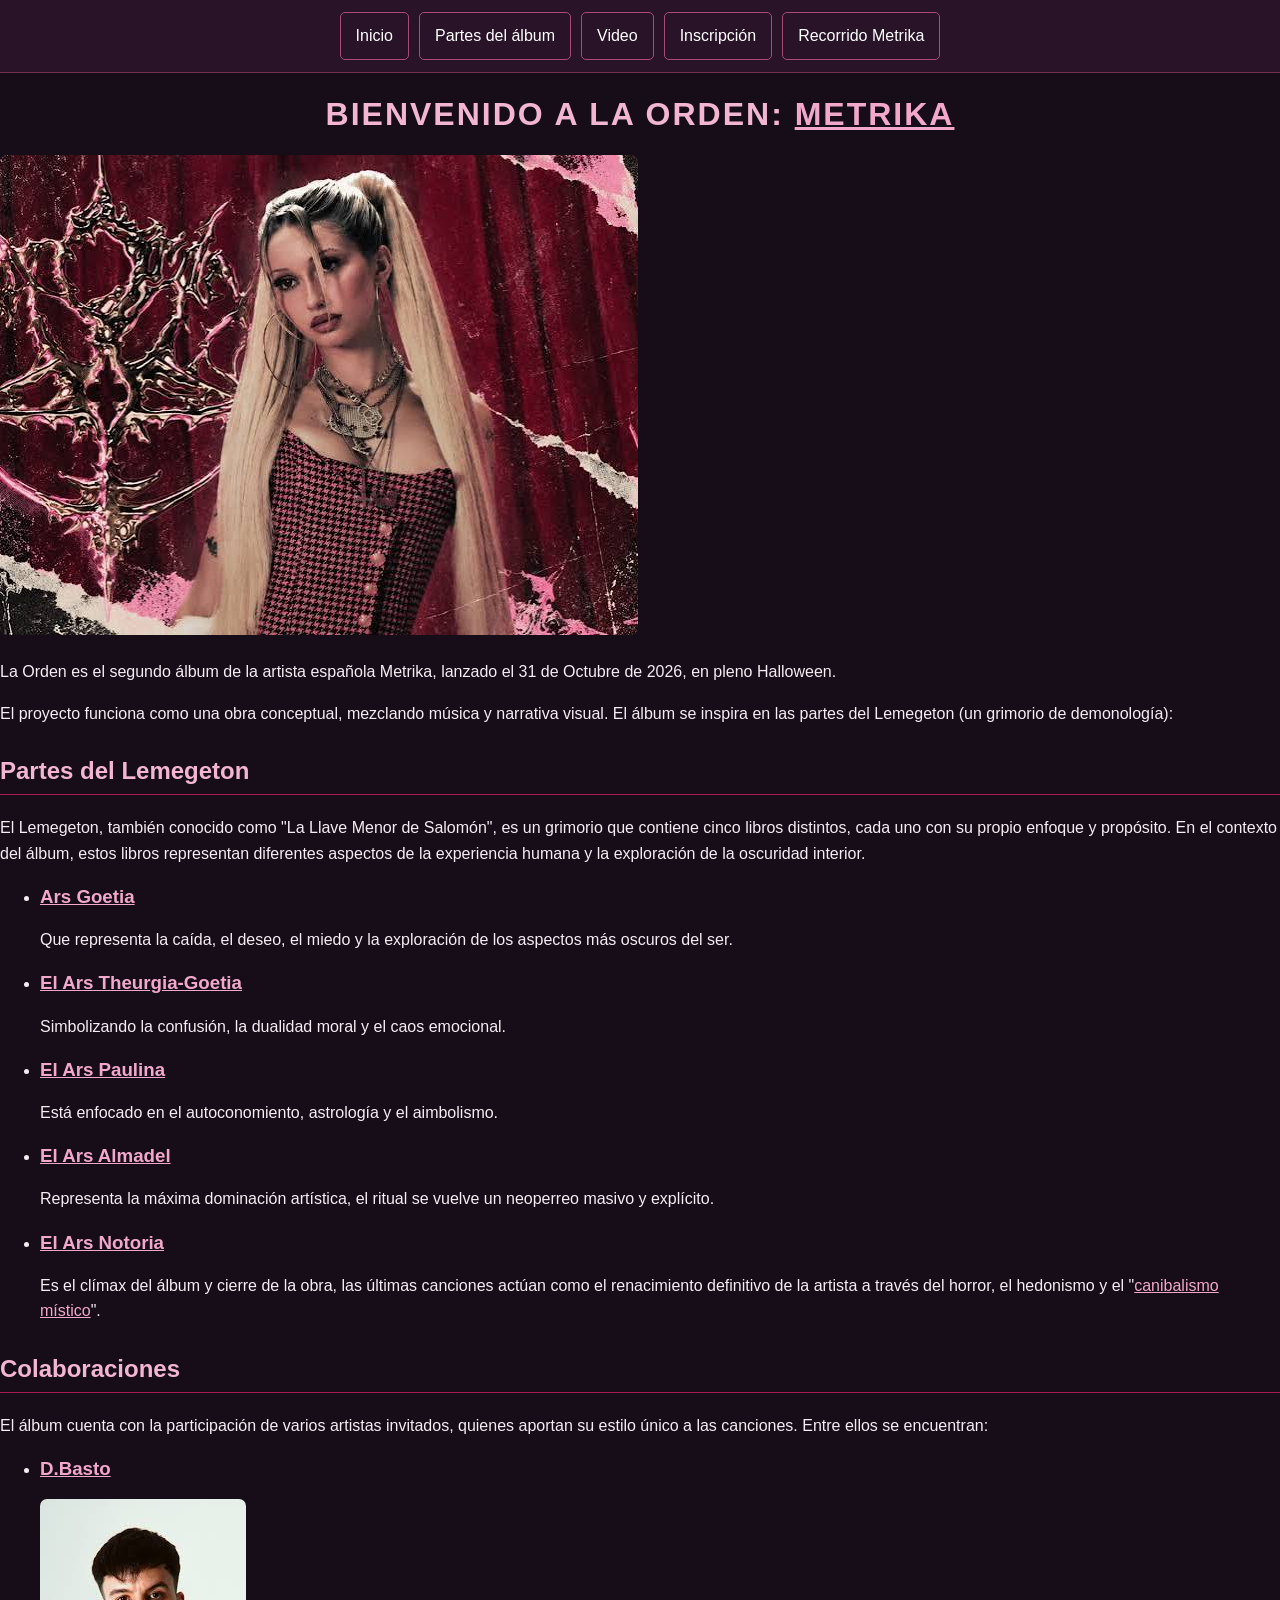
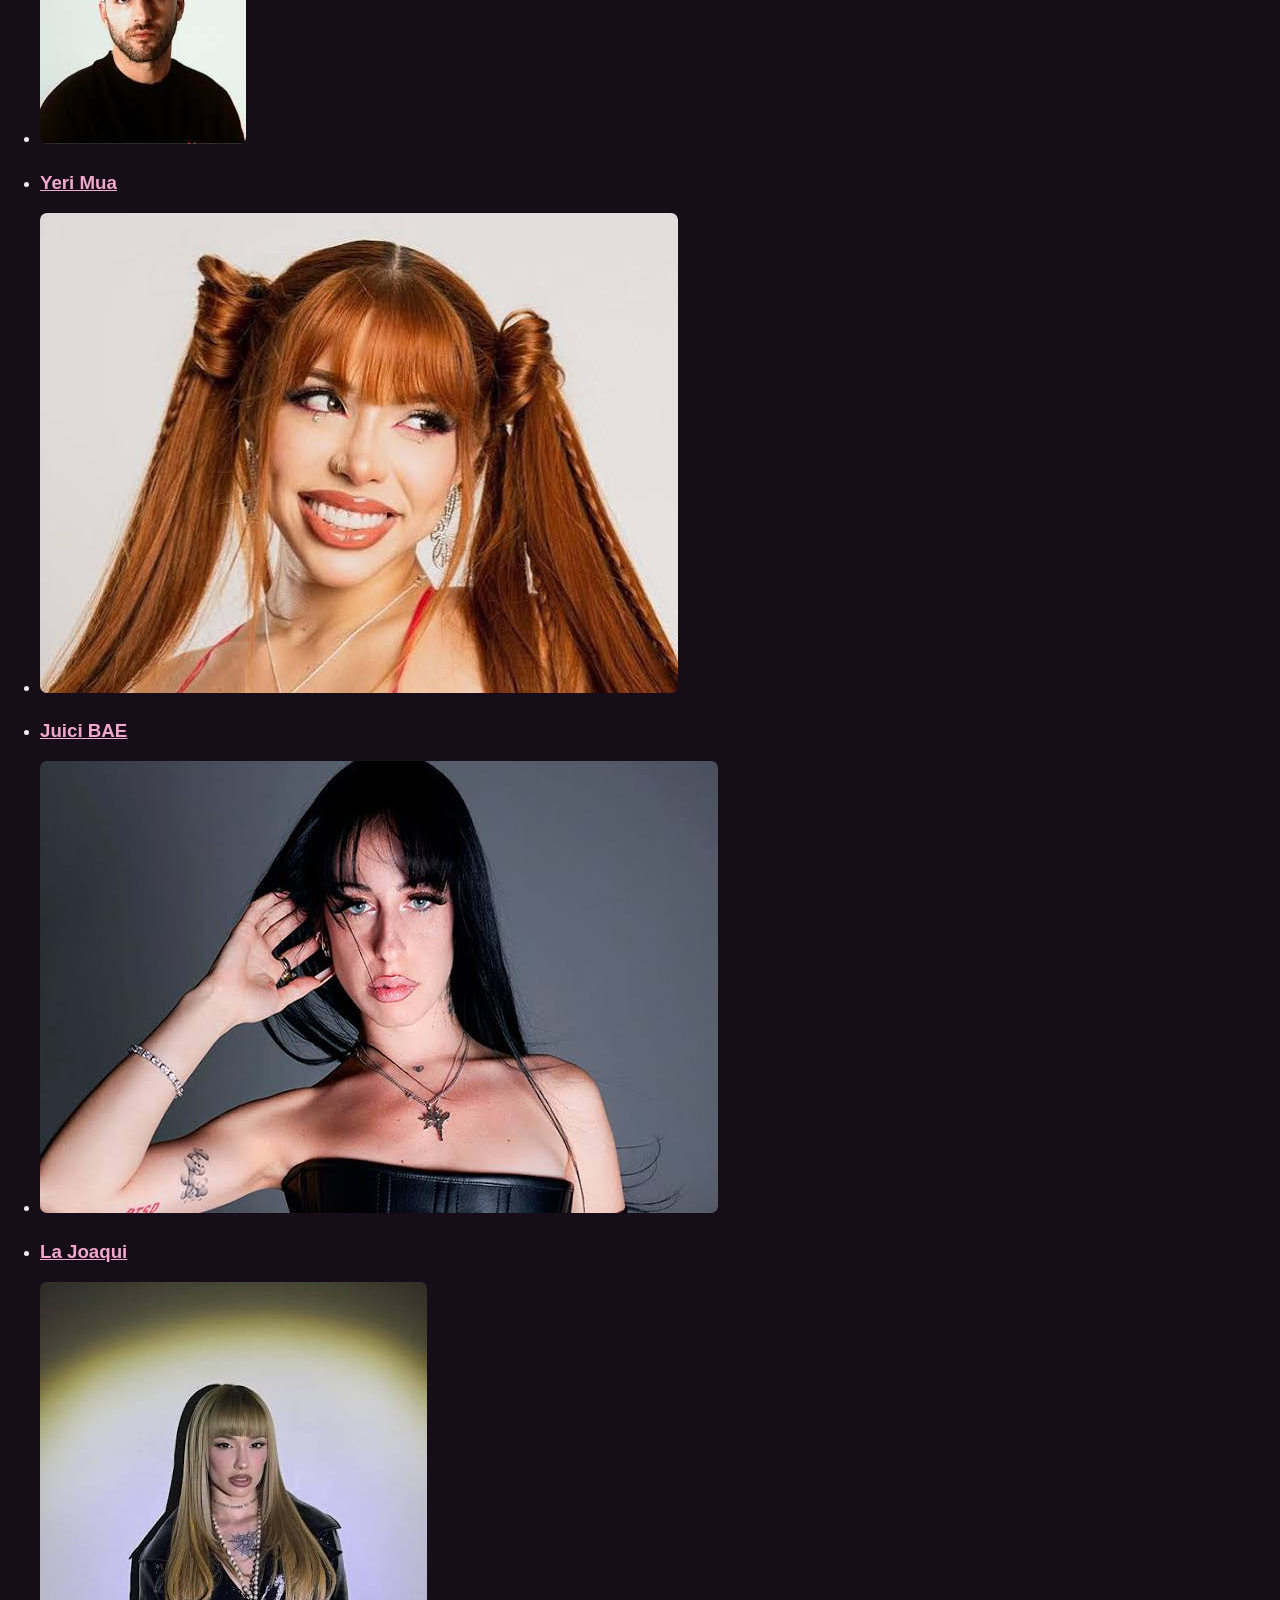
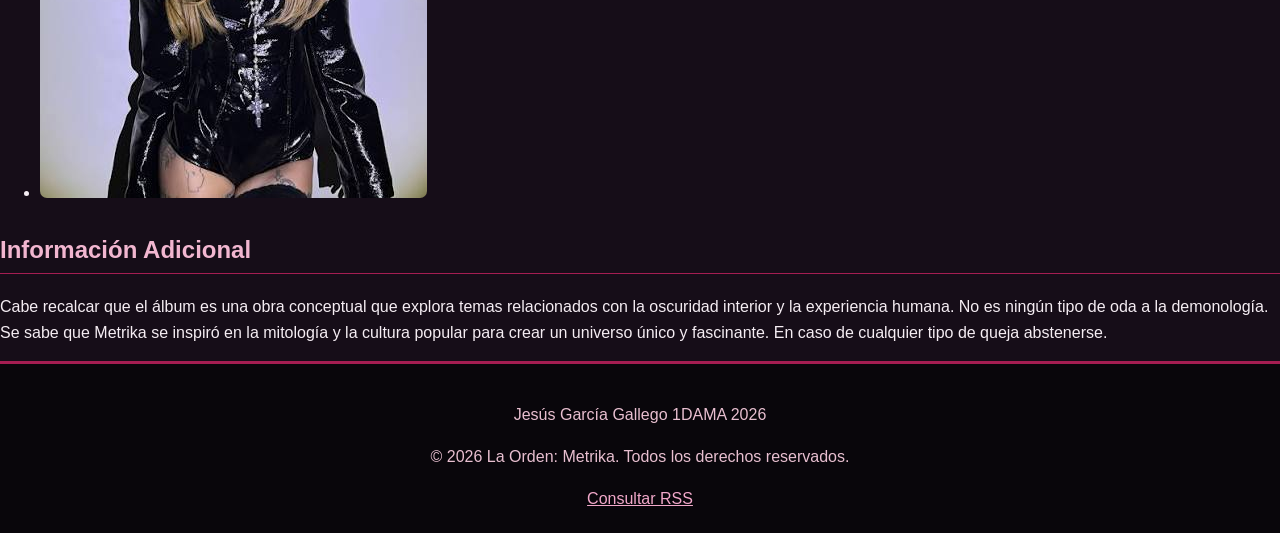
<file: index.html>
<!DOCTYPE html>
<html lang="es">
<head>
    <link rel="stylesheet" href="css/estilos.css">
    <meta charset="UTF-8">
    <meta name="viewport" content="width=device-width, initial-scale=1.0">
    <title>La Orden: Metrika</title>
    <link rel="icon" href="images/images.svg" type="image/png">
</head>

<body>
    <nav>
    <ul>
        <li><a href="index.html">Inicio</a></li>
        <li><a href="partesalbum.html">Partes del álbum</a></li>
        <li><a href="video.html">Video</a></li>
        <li><a href="inscripcion.html">Inscripción</a></li>
        <li><a href="recorrido.html">Recorrido Metrika</a></li>
    </ul>
</nav>
    <h1>Bienvenido a La Orden: <a href="https://open.spotify.com/artist/51WwqSqhXeyz3q9Q105Kjy">Metrika</a></h1>
    <img src="images/metrika.jpeg" alt="Imagen de La Orden: Metrika">
    <p>La Orden es el segundo álbum de la artista española Metrika, lanzado el <time datetime="2026-10-31">31 de Octubre de 2026</time>, en pleno Halloween.</p>
    <p>El proyecto funciona como una obra conceptual, mezclando música y narrativa visual.  El álbum se inspira en las partes del Lemegeton (un grimorio de demonología):</p>
    <section>
        <h2>Partes del Lemegeton</h2>
        <p>El Lemegeton, también conocido como "La Llave Menor de Salomón", es un grimorio que contiene cinco libros distintos, cada uno con su propio enfoque y propósito. En el contexto del álbum, estos libros representan diferentes aspectos de la experiencia humana y la exploración de la oscuridad interior.</p>
    <ul>
        <li><h3><a href="partesalbum.html#ars_goetia">Ars Goetia</a></h3>Que representa la caída, el deseo, el miedo y la exploración de los aspectos más oscuros del ser.</li>
        <li><h3><a href="partesalbum.html#ars_theurgia_goetia">El Ars Theurgia-Goetia</a></h3>Simbolizando la confusión, la dualidad moral y el caos emocional.</li>
        <li><h3><a href="partesalbum.html#ars_paulina">El Ars Paulina</a></h3>Está enfocado en el autoconomiento, astrología y el aimbolismo.</li>
        <li><h3><a href="partesalbum.html#ars_almadel">El Ars Almadel</a></h3>Representa la máxima dominación artística, el ritual se vuelve un neoperreo masivo y explícito.</li>
        <li><h3><a href="partesalbum.html#ars_notoria">El Ars Notoria</a></h3>Es el clímax del álbum y cierre de la obra, las últimas canciones actúan como el renacimiento definitivo de la artista a través del horror, el hedonismo y el "<a href="video.html">canibalismo místico</a>".</li>
    </ul>


    </section>
    <section>
        <h2>Colaboraciones</h2>
        <p>El álbum cuenta con la participación de varios artistas invitados, quienes aportan su estilo único a las canciones. Entre ellos se encuentran:</p>
        <ul>
            <li><h3><a href="https://open.spotify.com/intl-es/artist/3Nn5v8JJyCp7CnNMXVXHlF/discography/all?edv=1">D.Basto</a></h3></li>
            <li><img src="images/dbasto.jpeg" alt="Imagen de D.Basto"></li>
            <li><h3><a href="https://open.spotify.com/intl-es/artist/2Atk4SWx7daQtItQBa735M">Yeri Mua</a></h3></li>
            <li><img src="images/yerimua.jpeg" alt="Imagen de Yeri Mua"></li>
            <li><h3><a href="https://open.spotify.com/intl-es/artist/46K14JAfAHpxTSkb6KkFfN">Juici BAE</a></h3></li>
            <li><img src="images/juicibae.jpeg" alt="Imagen de Juici BAE"></li>
            <li><h3><a href="https://open.spotify.com/intl-es/artist/60XHOAhvEBiV6BGBOv8ClM">La Joaqui</a></h3></li>
            <li><img src="images/lajoaqui.jpeg" alt="Imagen de La Joaqui"></li>
        </ul>
    </section>
    <aside> 
    <h2> Información Adicional</h2>
    <p> Cabe recalcar que el álbum es una obra conceptual que explora temas relacionados con la oscuridad interior y la experiencia humana. No es ningún tipo de oda a la demonología. Se sabe que Metrika se inspiró en la mitología y la cultura popular para crear un universo único y fascinante. En caso de cualquier tipo de queja abstenerse.</p>
</aside>
<footer>
    <p>Jesús García Gallego 1DAMA 2026</p>
    <p>© 2026 La Orden: Metrika. Todos los derechos reservados.</p>
    <a href="rss.xml">Consultar RSS</a>
</footer>
</body>

</html>
</file>
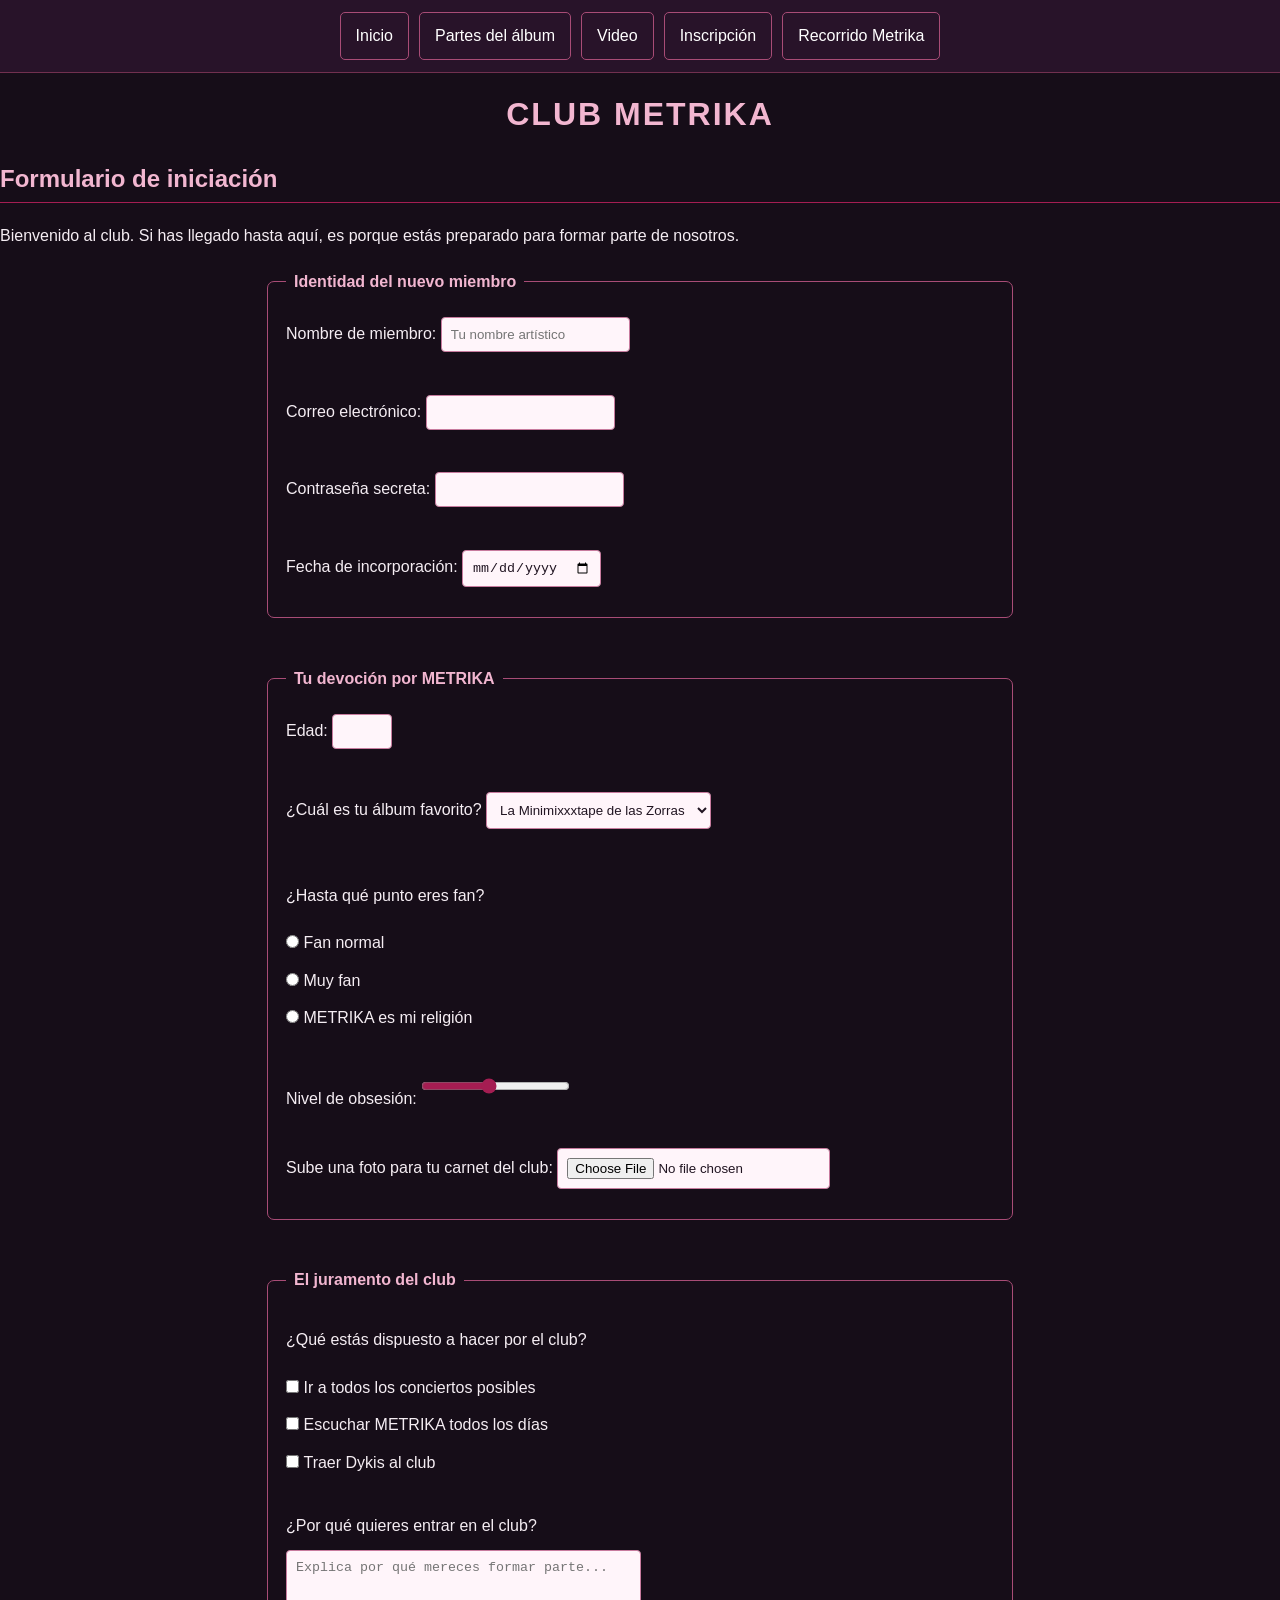
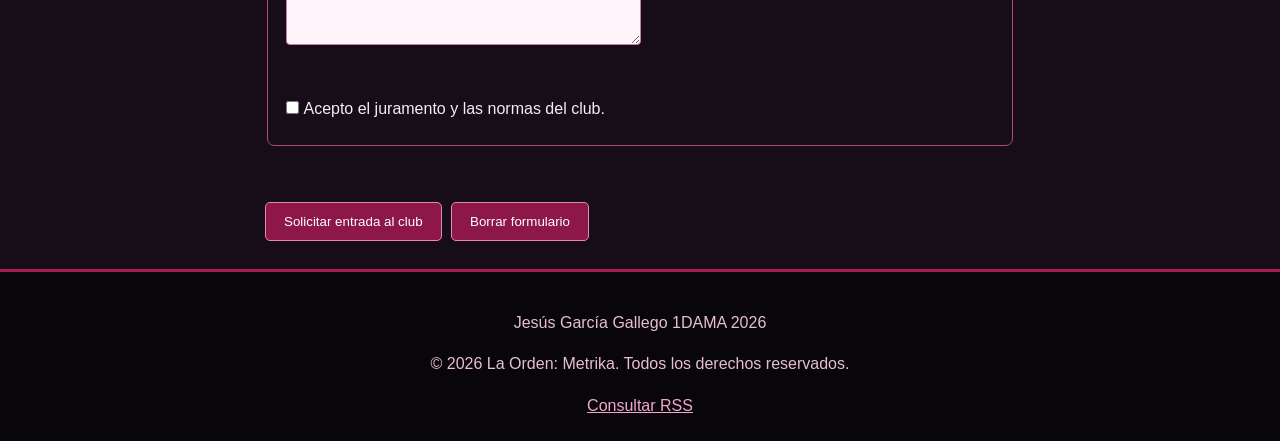
<file: inscripcion.html>
<!DOCTYPE html>
<html lang="es">

<head>
    <link rel="stylesheet" href="css/estilos.css">
    <meta charset="UTF-8">
    <title>La Orden: Inscripción</title>
    <link rel="icon" href="images/images.svg" type="image/svg+xml">
</head>

<body>
<nav>
    <ul>
        <li><a href="index.html">Inicio</a></li>
        <li><a href="partesalbum.html">Partes del álbum</a></li>
        <li><a href="video.html">Video</a></li>
        <li><a href="inscripcion.html">Inscripción</a></li>
        <li><a href="recorrido.html">Recorrido Metrika</a></li>
    </ul>
</nav>
    <h1>CLUB METRIKA</h1>

    <h2>Formulario de iniciación</h2>

    <p>
        Bienvenido al club. Si has llegado hasta aquí,
        es porque estás preparado para formar parte de nosotros.
    </p>

    <form name="inscripcion" action="#" method="post">

        <fieldset>
            <legend>Identidad del nuevo miembro</legend>

            <label for="nombre">Nombre de miembro:</label>
            <input type="text" id="nombre" name="nombre"
                   required minlength="3" maxlength="20"
                   placeholder="Tu nombre artístico">

            <br><br>

            <label for="email">Correo electrónico:</label>
            <input type="email" id="email" name="email" required>

            <br><br>

            <label for="password">Contraseña secreta:</label>
            <input type="password" id="password" name="password"
                   required minlength="6">

            <br><br>

            <label for="fecha">Fecha de incorporación:</label>
            <input type="date" id="fecha" name="fecha" required>

        </fieldset>

        <br>

        <fieldset>
            <legend>Tu devoción por METRIKA</legend>

            <label for="edad">Edad:</label>
            <input type="number" id="edad" name="edad"
                   min="12" max="99" required>

            <br><br>

            <label for="álbum">¿Cuál es tu álbum favorito?</label>

            <select id="álbum" name="álbum">
                <option value="álbum1" selected>Fiat Voluntas Tua</option>
                <option value="álbum2" selected>La Minimixxxtape de las Zorras</option>
                <option value="álbum3">Ceremonia</option>
                <option value="álbum4">Madre Fundadora</option>
                <option value="álbum5">Neófita</option>
                <option value="álbum6">LA ORDEN</option>
                <option value="álbum7">Metrika old school</option>
                <option value="todas">Todos, no puedo elegir</option>
            </select>

            <br><br>

            <p>¿Hasta qué punto eres fan?</p>

            <input type="radio" id="normal" name="devocion"
                   value="normal" required>
            <label for="normal">Fan normal</label>

            <br>

            <input type="radio" id="grande" name="devocion"
                   value="grande">
            <label for="grande">Muy fan</label>

            <br>

            <input type="radio" id="maxima" name="devocion"
                   value="maxima">
            <label for="maxima">METRIKA es mi religión</label>

            <br><br>

            <label for="nivel">Nivel de obsesión:</label>
            <input type="range" id="nivel" name="nivel"
                   min="1" max="10" value="5">

            <br><br>

            <label for="foto">Sube una foto para tu carnet del club:</label>
            <input type="file" id="foto" name="foto"
                   accept="image/*">

        </fieldset>

        <br>

        <fieldset>
            <legend>El juramento del club</legend>

            <p>¿Qué estás dispuesto a hacer por el club?</p>

            <input type="checkbox" id="conciertos"
                   name="actividades" value="conciertos">
            <label for="conciertos">Ir a todos los conciertos posibles</label>

            <br>

            <input type="checkbox" id="musica"
                   name="actividades" value="musica">
            <label for="musica">Escuchar METRIKA todos los días</label>

            <br>

            <input type="checkbox" id="fans"
                   name="actividades" value="fans">
            <label for="fans">Traer Dykis al club</label>

            <br><br>

            <label for="motivo">¿Por qué quieres entrar en el club?</label>
            <br>

            <textarea id="motivo" name="motivo"
                      rows="5" cols="40"
                      maxlength="300"
                      placeholder="Explica por qué mereces formar parte..."></textarea>

            <br><br>

            <input type="checkbox" id="juramento"
                   name="juramento" value="aceptado" required>
            <label for="juramento">
                Acepto el juramento y las normas del club.
            </label>

        </fieldset>

        <br>

        <button type="submit" name="enviar">
            Solicitar entrada al club
        </button>

        <button type="reset" name="borrar">
            Borrar formulario
        </button>

    </form>

    <footer>
        <p>Jesús García Gallego 1DAMA 2026 </p>
        <p>© 2026 La Orden: Metrika. Todos los derechos reservados.</p>
        <a href="rss.xml">Consultar RSS</a>
    </footer>

</body>

</html>
</file>
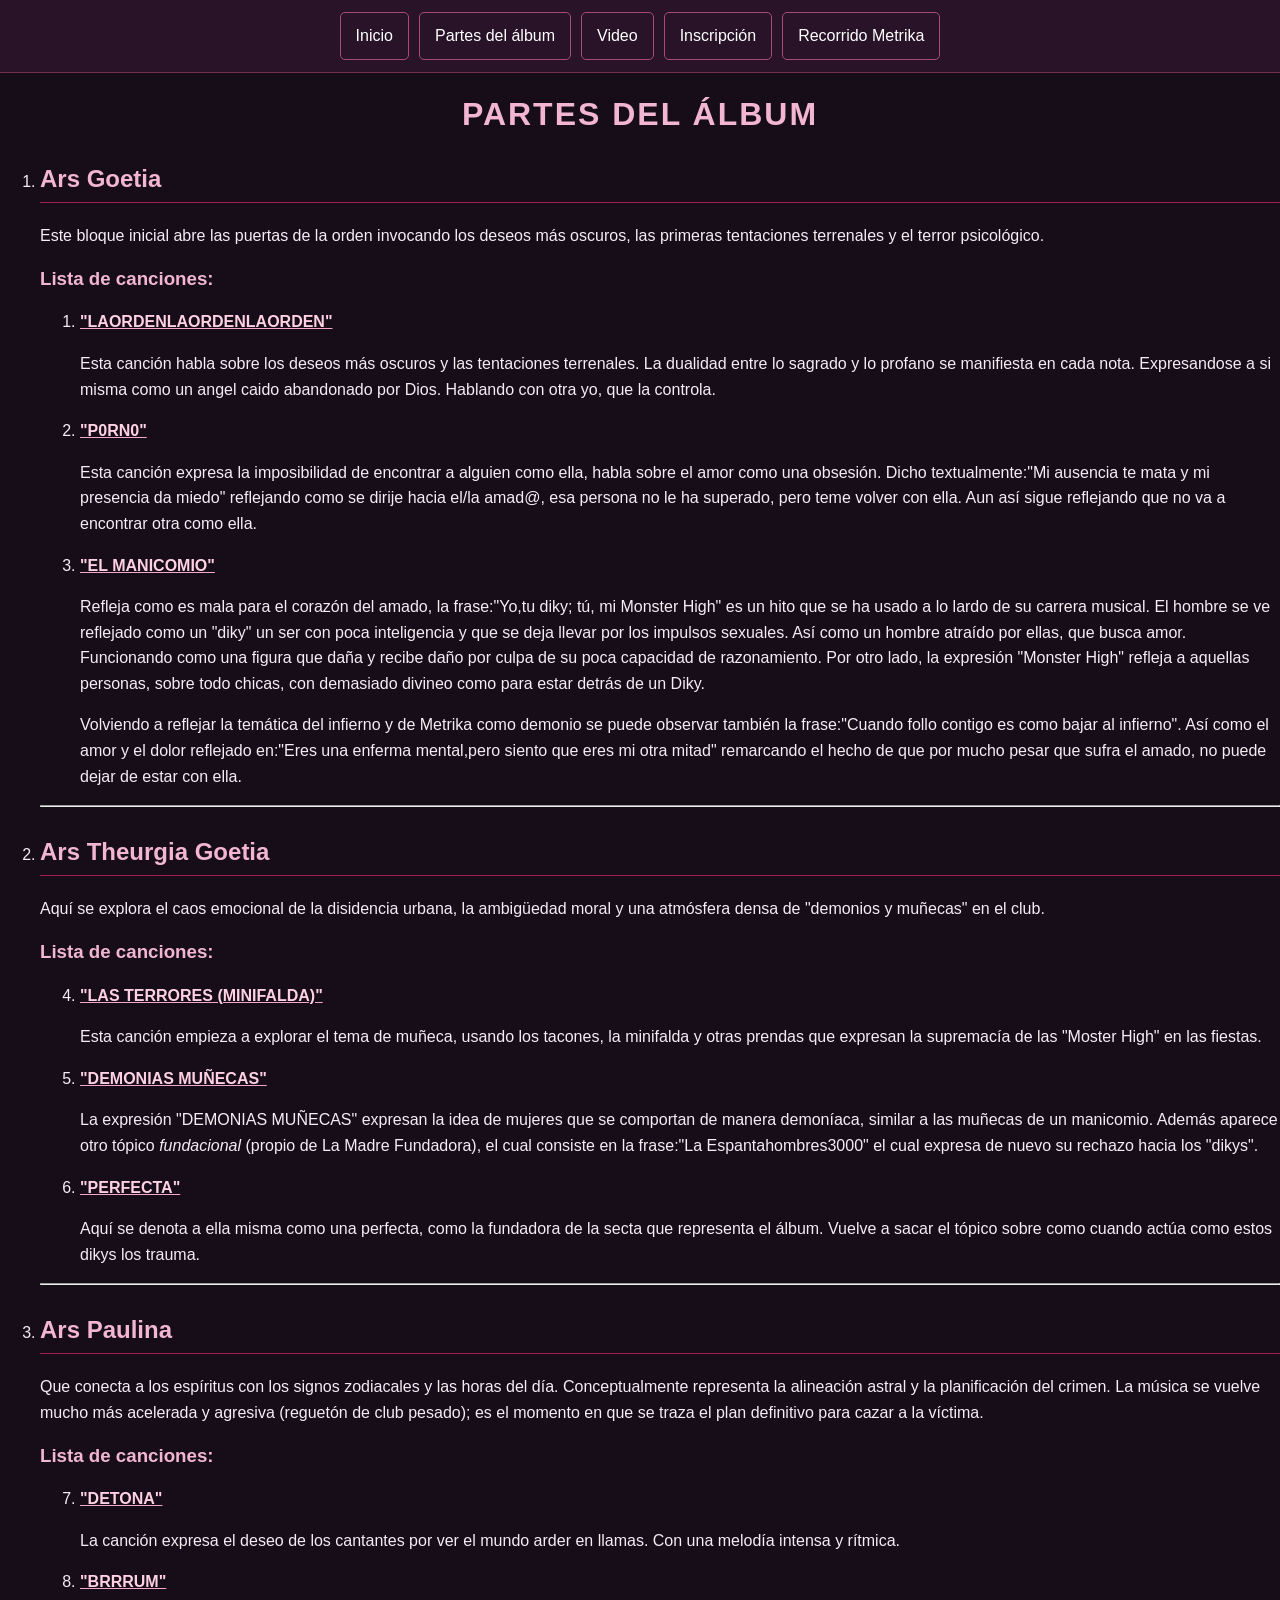
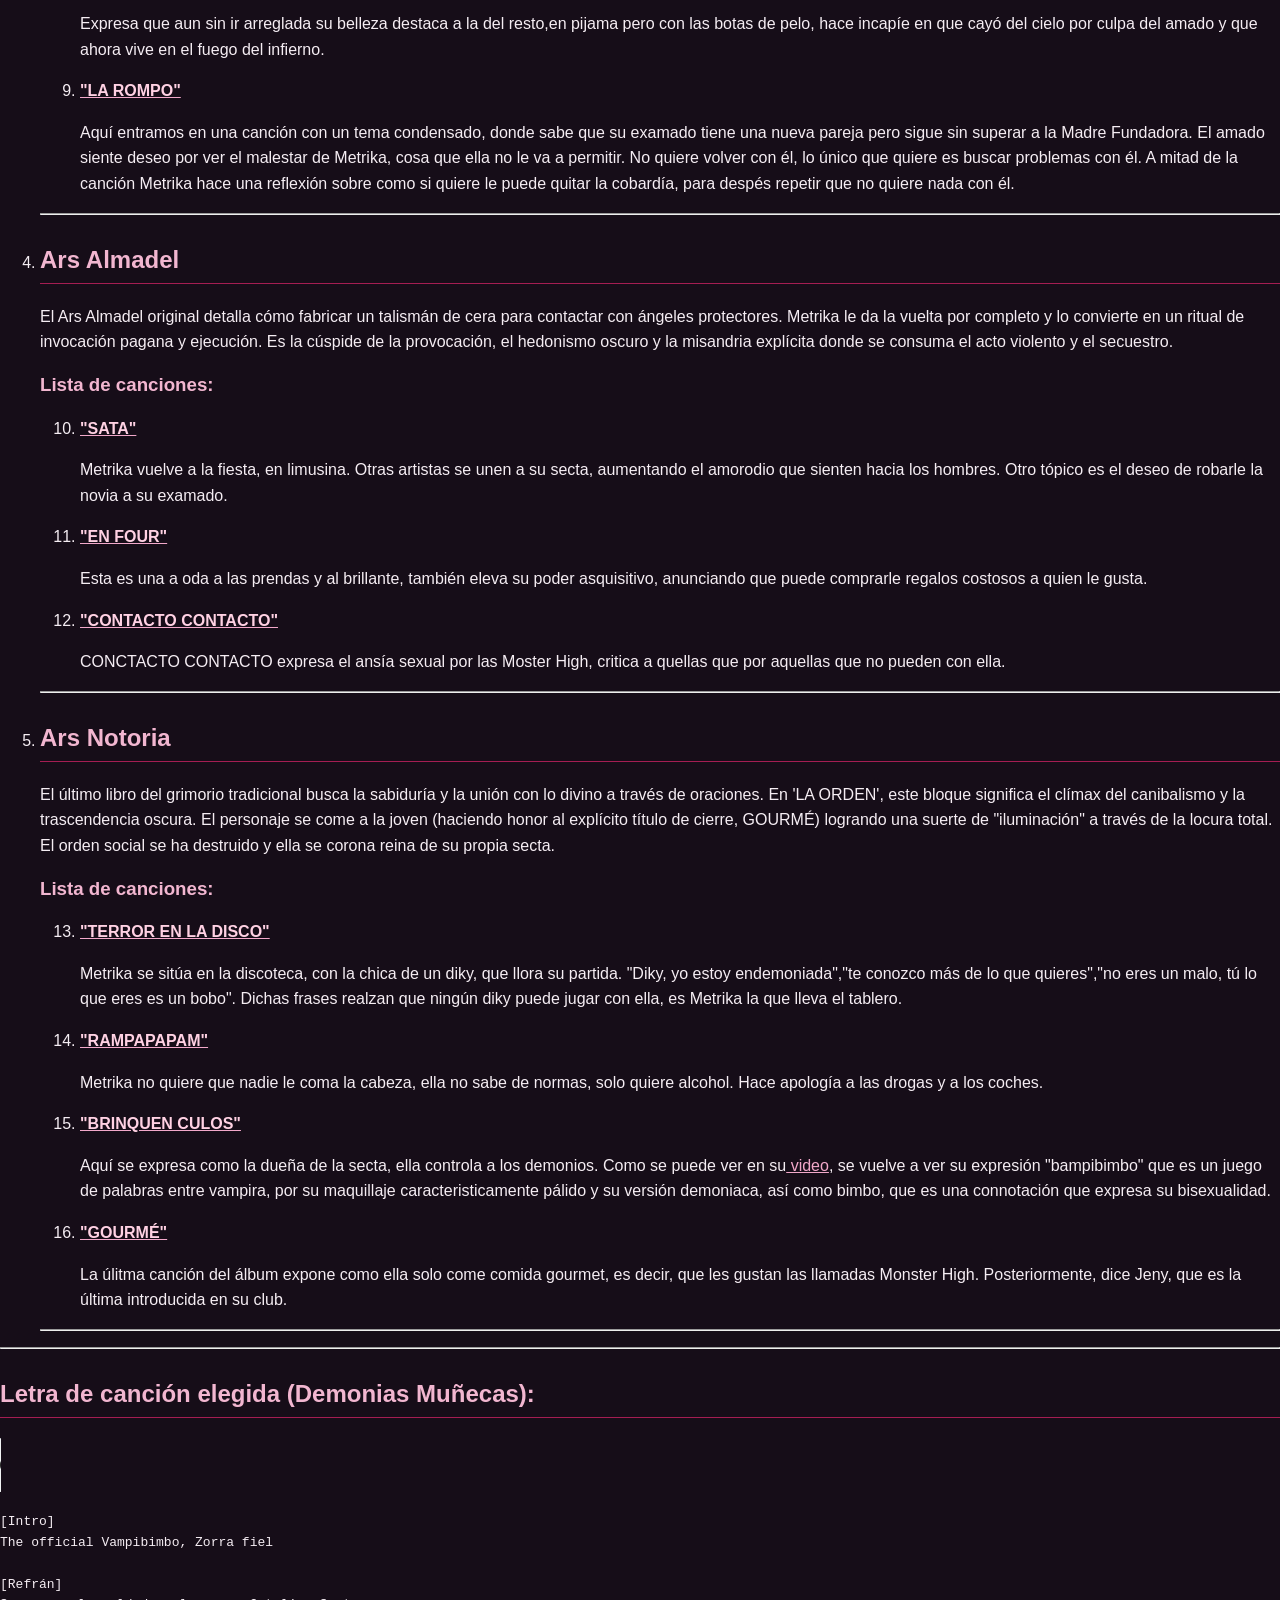
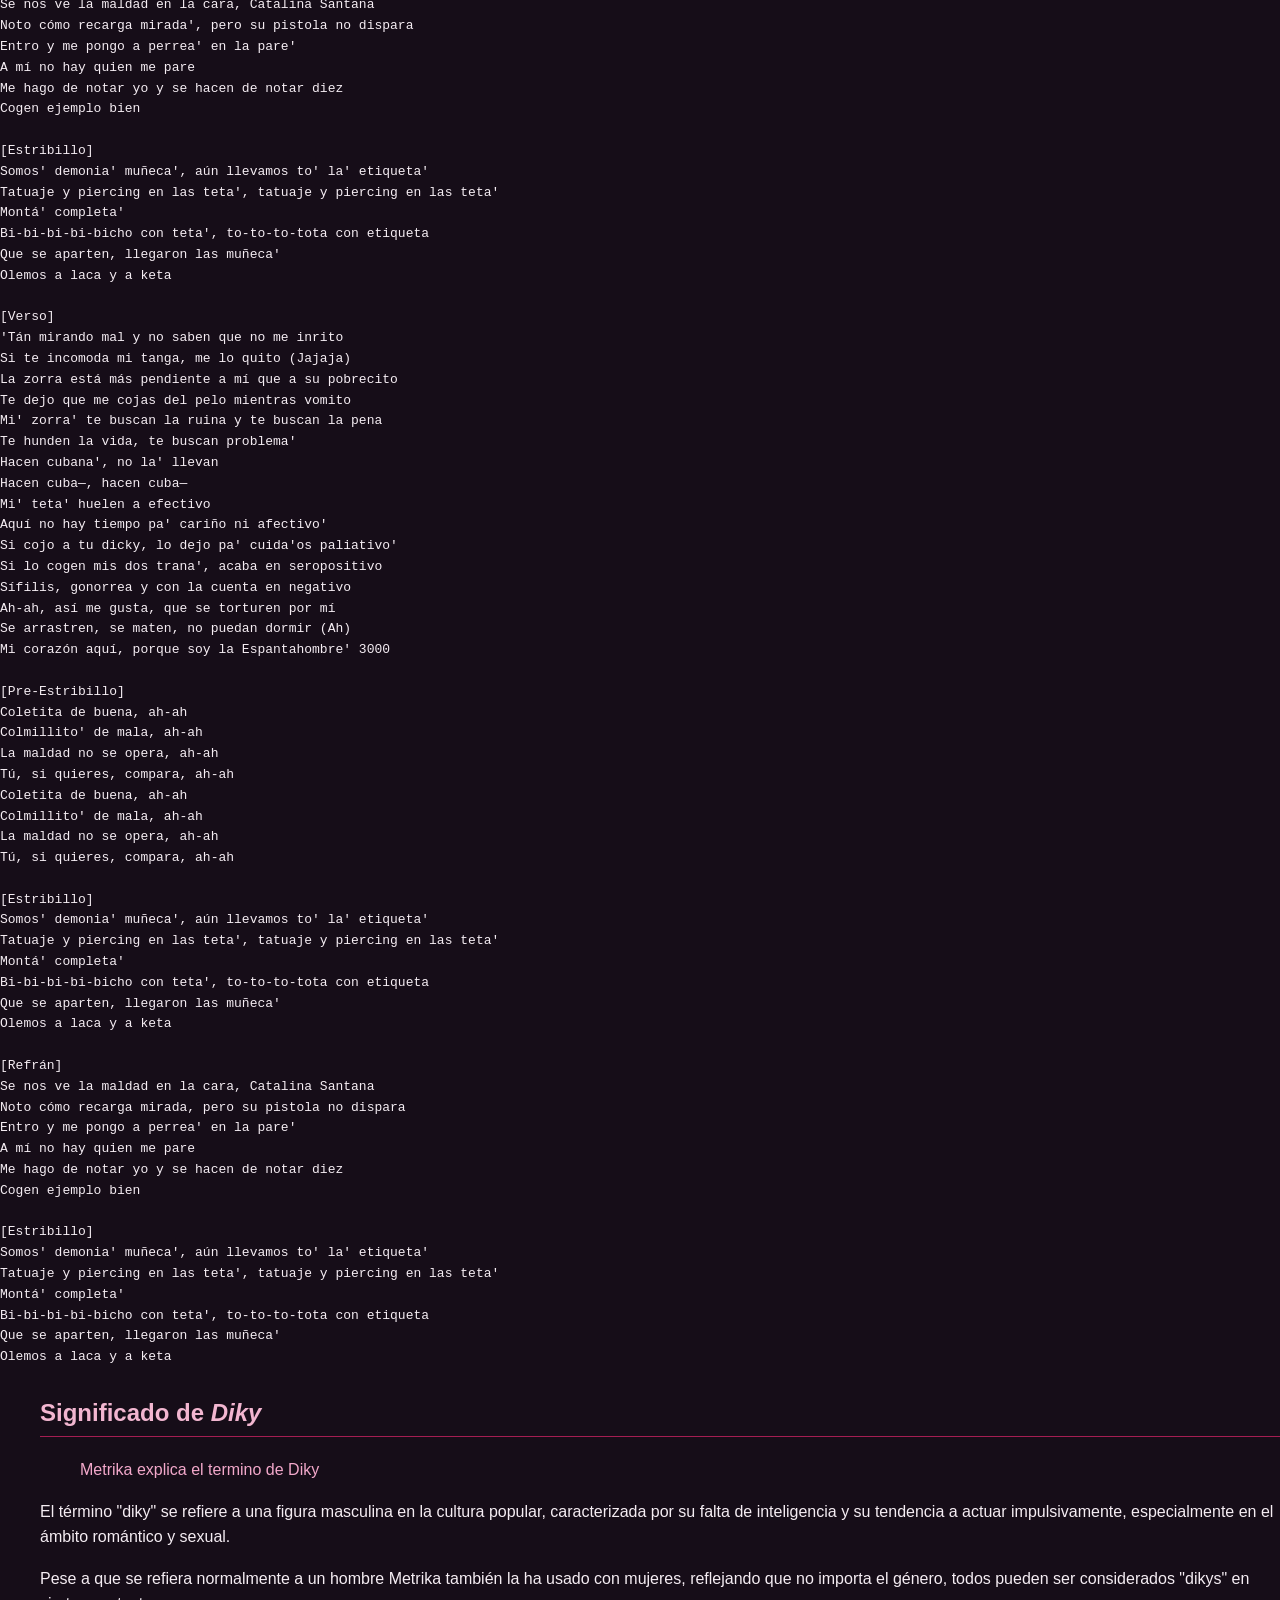
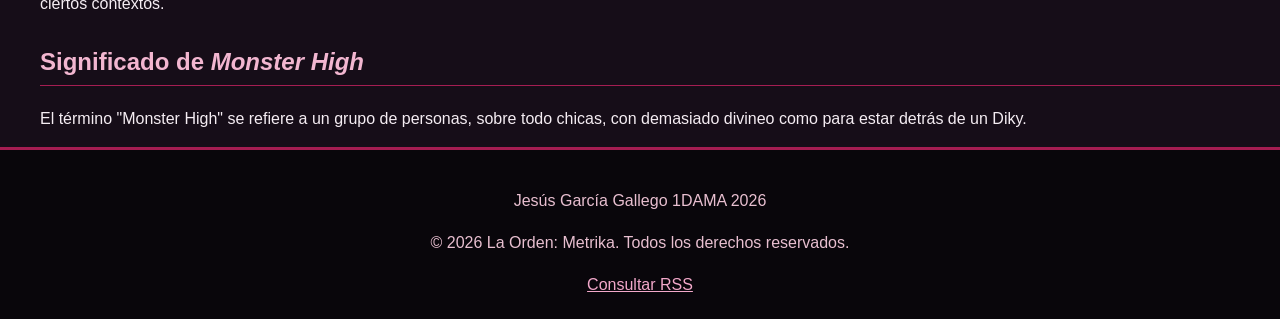
<file: partesalbum.html>
<!DOCTYPE html>
<html lang="es">
<head>
    <link rel="stylesheet" href="css/estilos.css">
    <meta charset="UTF-8">
    <meta name="viewport" content="width=device-width, initial-scale=1.0">
    <title>La Orden: Partes del álbum</title>
    <link rel="icon" href="images/images.svg" type="image/svg+xml">

</head>

<body>
<nav>
    <ul>
        <li><a href="index.html">Inicio</a></li>
        <li><a href="partesalbum.html">Partes del álbum</a></li>
        <li><a href="video.html">Video</a></li>
        <li><a href="inscripcion.html">Inscripción</a></li>
        <li><a href="recorrido.html">Recorrido Metrika</a></li>
    </ul>
</nav>
    <h1>Partes del álbum</h1>
    <ol>
    <li><h2 id="ars_goetia">Ars Goetia</a></h2>Este bloque inicial abre las puertas de la orden invocando los deseos más oscuros, las primeras tentaciones terrenales y el terror psicológico.</li>
        <h3>Lista de canciones:</h3>
        <ol>
            <li><a href="https://open.spotify.com/intl-es/track/6PCAiBTGtdWPQ6TAcOfZj8?si=6285a1ecdd37451c"><strong>"LAORDENLAORDENLAORDEN"</strong></a></li>
                <p>Esta canción habla sobre los deseos más oscuros y las tentaciones terrenales. La dualidad entre lo sagrado y lo profano se manifiesta en cada nota. Expresandose a si misma como un angel caido abandonado por Dios. Hablando con otra yo, que la controla.</p>

            <li><a href="https://open.spotify.com/intl-es/track/41ih279i06ef1f5tO77gAd?si=781b8b2893a44a60"><strong>"P0RN0"</strong></a></li>
                <p>Esta canción expresa la imposibilidad de encontrar a alguien como ella, habla sobre el amor como una obsesión. Dicho textualmente:"Mi ausencia te mata y mi presencia da miedo" reflejando como se dirije hacia el/la amad@, esa persona no le ha superado, pero teme volver con ella. Aun así sigue reflejando que no va a encontrar otra como ella.</p>
            <li><a href="https://open.spotify.com/intl-es/track/4DXQWmayWPyC4s0CfFrAwP?si=c10675f4091243b7"><strong>"EL MANICOMIO"</strong></a></li>
                <p>Refleja como es mala para el corazón del amado, la frase:"Yo,tu diky; tú, mi Monster High" es un hito que se ha usado a lo lardo de su carrera musical. El hombre se ve reflejado como un "diky" un ser con poca inteligencia y que se deja llevar por los impulsos sexuales. Así como un hombre atraído por ellas, que busca amor. Funcionando como una figura que daña y recibe daño por culpa de su poca capacidad de razonamiento. Por otro lado, la expresión "Monster High" refleja a aquellas personas, sobre todo chicas, con demasiado divineo como para estar detrás de un Diky.</p>
                <p>Volviendo a reflejar la temática del infierno y de Metrika como demonio se puede observar también la frase:"Cuando follo contigo es como bajar al infierno". Así como el amor y el dolor reflejado en:"Eres una enferma mental,pero siento que eres mi otra mitad" remarcando el hecho de que por mucho pesar que sufra el amado, no puede dejar de estar con ella.</p>
       </ol>
       <hr>
    <li><h2 id="ars_theurgia_goetia">Ars Theurgia Goetia</a></h2>Aquí se explora el caos emocional de la disidencia urbana, la ambigüedad moral y una atmósfera densa de "demonios y muñecas" en el club.</li>
        <h3>Lista de canciones:</h3>
    <ol start="4">
            <li><a href="https://open.spotify.com/intl-es/track/2ZPmMzsF0yAAPNv6yvzqPE?si=b8c9fc97d84e406b"><strong>"LAS TERRORES (MINIFALDA)"</strong></a></li>
                <p>Esta canción empieza a explorar el tema de muñeca, usando los tacones, la minifalda y otras prendas que expresan la supremacía de las "Moster High" en las fiestas.</p>

            <li><a href="https://open.spotify.com/intl-es/track/7vWByWwsBCUbEqTMOhBkuV?si=c9f052cf8c7f42cc"><strong>"DEMONIAS MUÑECAS"</strong></a></li>
                <p>La expresión "DEMONIAS MUÑECAS" expresan la idea de mujeres que se comportan de manera demoníaca, similar a las muñecas de un manicomio. Además aparece otro tópico <i>fundacional</i> (propio de La Madre Fundadora), el cual consiste en la frase:"La Espantahombres3000" el cual expresa de nuevo su rechazo hacia los "dikys".</p>
            <li><a href="https://open.spotify.com/intl-es/track/3BWtmSh3X2vuUfPaRsWynH?si=06d9d66b2d4344e4"><strong>"PERFECTA"</strong></a></li>
                <p>Aquí se denota a ella misma como una perfecta, como la fundadora de la secta que representa el álbum. Vuelve a sacar el tópico sobre como cuando actúa como estos dikys los trauma.</p>
        </ol>
        <hr>
    <li><h2 id="ars_paulina">Ars Paulina</a></h2> Que conecta a los espíritus con los signos zodiacales y las horas del día. Conceptualmente representa la alineación astral y la planificación del crimen. La música se vuelve mucho más acelerada y agresiva (reguetón de club pesado); es el momento en que se traza el plan definitivo para cazar a la víctima.</li>
        <h3>Lista de canciones:</h3>
    <ol start="7">
            <li><a href="https://open.spotify.com/intl-es/track/0uBQqH9hroQeenmOgUD272?si=8c177dbf68c14bbb"><strong>"DETONA"</strong></a></li>
                <p>La canción expresa el deseo de los cantantes por ver el mundo arder en llamas. Con una melodía intensa y rítmica.</p>

            <li><a href="https://open.spotify.com/intl-es/track/38Fz90lKGNu4N418WkbSgI?si=9bb44313bc9b4ab7"><strong>"BRRRUM"</strong></a></li>
                <p>Expresa que aun sin ir arreglada su belleza destaca a la del resto,en pijama pero con las botas de pelo, hace incapíe en que cayó del cielo por culpa del amado y que ahora vive en el fuego del infierno.</p>
            <li><a href="https://open.spotify.com/intl-es/track/5zFBVO1T5ocYTq3AMX1GuO?si=82aac59171ea4171"><strong>"LA ROMPO"</strong></a></li>
                <p>Aquí entramos en una canción con un tema condensado, donde sabe que su examado tiene una nueva pareja pero sigue sin superar a la Madre Fundadora. El amado siente deseo por ver el malestar de Metrika, cosa que ella no le va a permitir. No quiere volver con él, lo único que quiere es buscar problemas con él. A mitad de la canción Metrika hace una reflexión sobre como si quiere le puede quitar la cobardía, para despés repetir que no quiere nada con él.</p>
        </ol>
        <hr>
    <li><h2 id="ars_almadel">Ars Almadel</a></h2> El Ars Almadel original detalla cómo fabricar un talismán de cera para contactar con ángeles protectores. Metrika le da la vuelta por completo y lo convierte en un ritual de invocación pagana y ejecución. Es la cúspide de la provocación, el hedonismo oscuro y la misandria explícita donde se consuma el acto violento y el secuestro.</li>
     <h3>Lista de canciones:</h3>
    <ol start="10">
            <li><a href="https://open.spotify.com/intl-es/track/5skiom7SxDrrGIhoJvGpZ1?si=56612b561b564717"><strong>"SATA"</strong></a></li>
                <p>Metrika vuelve a la fiesta, en limusina. Otras artistas se unen a su secta, aumentando el amorodio que sienten hacia los hombres. Otro tópico es el deseo de robarle la novia a su examado. </p>

                <li><a href="https://open.spotify.com/intl-es/track/4ktVD747oNMfCAttiG7Izr?si=ff9f9a97a6e34fbe"><strong>"EN FOUR"</strong></a></li>
                <p>Esta es una a oda a las prendas y al brillante, también eleva su poder asquisitivo, anunciando que puede comprarle regalos costosos a quien le gusta. </p>
            <li><a href="https://open.spotify.com/intl-es/track/6eLt83MDTNwnKwMpop0Rkx?si=90e0fd949fa94c02"><strong>"CONTACTO CONTACTO"</strong></a></li>
                <p>CONCTACTO CONTACTO expresa el ansía sexual por las Moster High, critica a quellas que por aquellas que no pueden con ella.</p>
        </ol>
        <hr>
    <li><h2 id="ars_notoria">Ars Notoria</a></h2>El último libro del grimorio tradicional busca la sabiduría y la unión con lo divino a través de oraciones. En 'LA ORDEN', este bloque significa el clímax del canibalismo y la trascendencia oscura. El personaje se come a la joven (haciendo honor al explícito título de cierre, GOURMÉ) logrando una suerte de "iluminación" a través de la locura total. El orden social se ha destruido y ella se corona reina de su propia secta.</li>
     <h3>Lista de canciones:</h3>
    <ol start="13">
            <li><a href="https://open.spotify.com/intl-es/track/75WjSFBvamo0FTyY2X6WXV?si=d2c556d66cad405e"><strong>"TERROR EN LA DISCO"</strong></a></li>
                <p>Metrika se sitúa en la discoteca, con la chica de un diky, que llora su partida. "Diky, yo estoy endemoniada","te conozco más de lo que quieres","no eres un malo, tú lo que eres es un bobo". Dichas frases realzan que ningún diky puede jugar con ella, es Metrika la que lleva el tablero.</p>

            <li><a href="https://open.spotify.com/intl-es/track/6grRe6wmvSQtsWdax9nQ3A?si=c4201d66fae74867"><strong>"RAMPAPAPAM"</strong></a></li>
                <p>Metrika no quiere que nadie le coma la cabeza, ella no sabe de normas, solo quiere alcohol. Hace apología a las drogas y a los coches. </p>
            <li><a href="https://open.spotify.com/intl-es/track/4OT773oNumIBBkXb4gjto7?si=952b03594abf4595"><strong>"BRINQUEN CULOS"</strong></a></li>
                <p>Aquí se expresa como la dueña de la secta, ella controla a los demonios. Como se puede ver en su<a href="video.html"> video</a>, se vuelve a ver su expresión "bampibimbo" que es un juego de palabras entre vampira, por su maquillaje caracteristicamente pálido y su versión demoniaca, así como bimbo, que es una connotación que expresa su bisexualidad.</p>
            <li><a href="https://open.spotify.com/intl-es/track/2NayddVVTfvHWtPBF9I3cN?si=bfe9eb3873224519"><strong>"GOURMÉ"</strong></a></li>
                <p>La úlitma canción del álbum expone como ella solo come comida gourmet, es decir, que les gustan las llamadas Monster High. Posteriormente, dice Jeny, que es la última introducida en su club.</p>
        </ol>
        <hr>
    </ol>
    <hr>
    <h2>Letra de canción elegida (Demonias Muñecas):</h2>
    <audio controls>
        <source src="audio/Metrika-Came-Beats-SnapYT.App.mp3" type="audio/mpeg">
        Tu navegador no soporta el elemento de audio.
    </audio>
    <pre>
[Intro]
The official Vampibimbo, Zorra fiel

[Refrán]
Se nos ve la maldad en la cara, Catalina Santana
Noto cómo recarga mirada', pero su pistola no dispara
Entro y me pongo a perrea' en la pare'
A mí no hay quien me pare
Me hago de notar yo y se hacen de notar diez
Cogen ejemplo bien

[Estribillo]
Somos' demonia' muñeca', aún llevamos to' la' etiqueta'
Tatuaje y piercing en las teta', tatuaje y piercing en las teta'
Montá' completa'
Bi-bi-bi-bi-bicho con teta', to-to-to-tota con etiqueta
Que se aparten, llegaron las muñeca'
Olemos a laca y a keta

[Verso]
'Tán mirando mal y no saben que no me inrito
Si te incomoda mi tanga, me lo quito (Jajaja)
La zorra está más pendiente a mí que a su pobrecito
Te dejo que me cojas del pelo mientras vomito
Mi' zorra' te buscan la ruina y te buscan la pena
Te hunden la vida, te buscan problema'
Hacen cubana', no la' llevan
Hacen cuba—, hacen cuba—
Mi' teta' huelen a efectivo
Aquí no hay tiempo pa' cariño ni afectivo'
Si cojo a tu dicky, lo dejo pa' cuida'os paliativo'
Si lo cogen mis dos trana', acaba en seropositivo
Sífilis, gonorrea y con la cuenta en negativo
Ah-ah, así me gusta, que se torturen por mí
Se arrastren, se maten, no puedan dormir (Ah)
Mi corazón aquí, porque soy la Espantahombre' 3000

[Pre-Estribillo]
Coletita de buena, ah-ah
Colmillito' de mala, ah-ah
La maldad no se opera, ah-ah
Tú, si quieres, compara, ah-ah
Coletita de buena, ah-ah
Colmillito' de mala, ah-ah
La maldad no se opera, ah-ah
Tú, si quieres, compara, ah-ah

[Estribillo]
Somos' demonia' muñeca', aún llevamos to' la' etiqueta'
Tatuaje y piercing en las teta', tatuaje y piercing en las teta'
Montá' completa'
Bi-bi-bi-bi-bicho con teta', to-to-to-tota con etiqueta
Que se aparten, llegaron las muñeca'
Olemos a laca y a keta

[Refrán]
Se nos ve la maldad en la cara, Catalina Santana
Noto cómo recarga mirada, pero su pistola no dispara
Entro y me pongo a perrea' en la pare'
A mí no hay quien me pare
Me hago de notar yo y se hacen de notar diez
Cogen ejemplo bien

[Estribillo]
Somos' demonia' muñeca', aún llevamos to' la' etiqueta'
Tatuaje y piercing en las teta', tatuaje y piercing en las teta'
Montá' completa'
Bi-bi-bi-bi-bicho con teta', to-to-to-tota con etiqueta
Que se aparten, llegaron las muñeca'
Olemos a laca y a keta
</pre>
  
</body>
<section>
    <ul>
    <h2>Significado de <em>Diky</em></h2>
    <blockquote cite="https://share.google/eqSQ3VjcjW140lN0l">
        <a>Metrika explica el termino de Diky</a>
    </blockquote>
    <p>El término "diky" se refiere a una figura masculina en la cultura popular, caracterizada por su falta de inteligencia y su tendencia a actuar impulsivamente, especialmente en el ámbito romántico y sexual.</p> 
    <p>Pese a que se refiera normalmente a un hombre Metrika también la ha usado con mujeres, reflejando que no importa el género, todos pueden ser considerados "dikys" en ciertos contextos.</p>
    <h2>Significado de <em>Monster High</em></h2>
    <p>El término "Monster High" se refiere a un grupo de personas, sobre todo chicas, con demasiado divineo como para estar detrás de un Diky.</p>
    </ul>
</section>
<footer>
    <p>Jesús García Gallego 1DAMA 2026</p>
    <p>© 2026 La Orden: Metrika. Todos los derechos reservados.</p>
     <a href="rss.xml">Consultar RSS</a>
</footer>
</html>
</file>
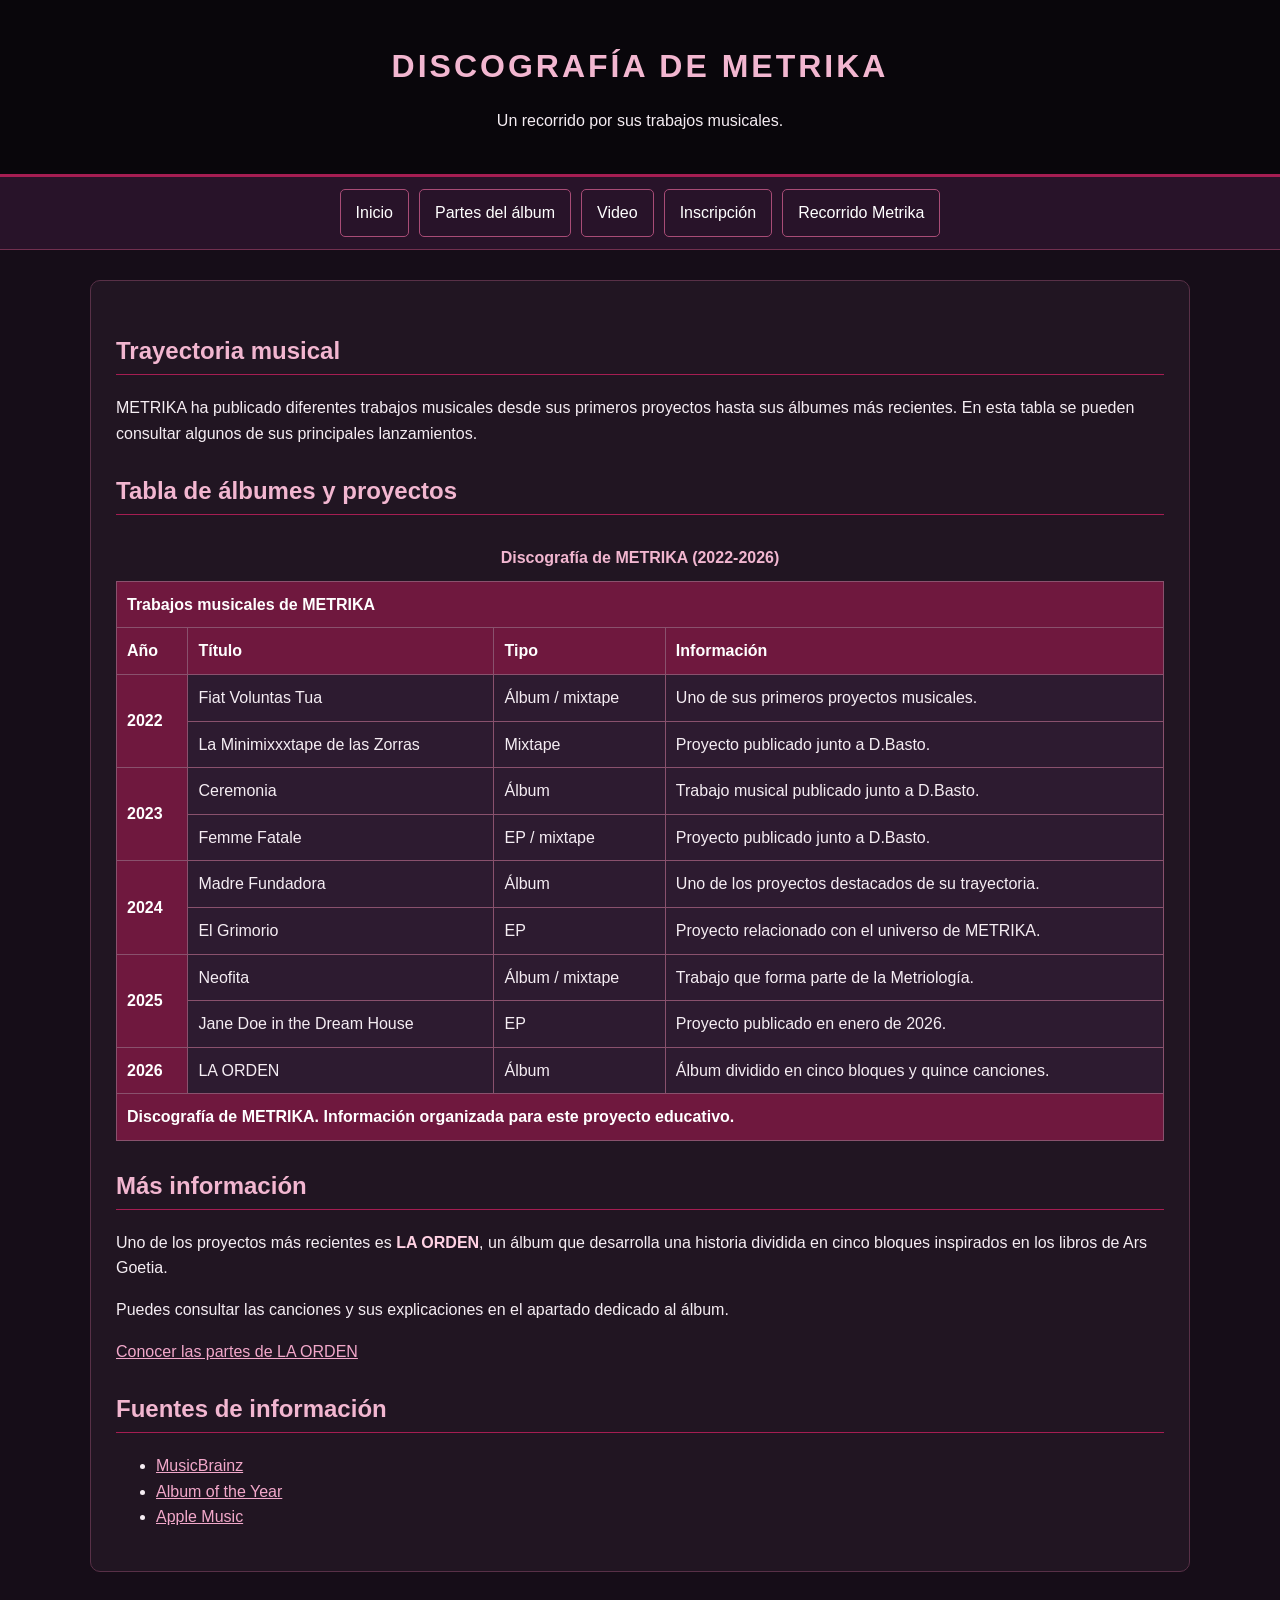
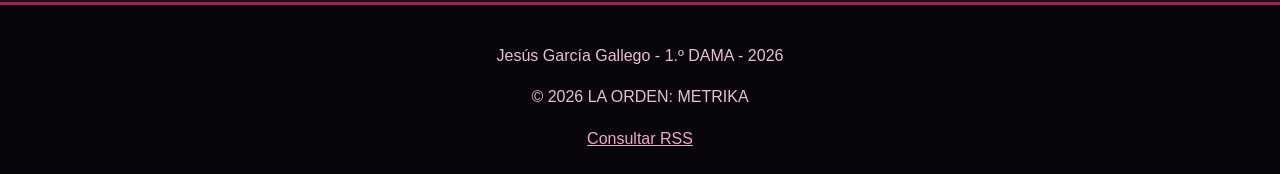
<file: recorrido.html>
<!DOCTYPE html>
<html lang="en">
<head>
    <link rel="stylesheet" href="css/estilos.css">
    <meta charset="UTF-8">
    <meta name="viewport" content="width=device-width, initial-scale=1.0">
    <title>La Orden: Recorrido Metrika</title>
    <link rel="icon" href="images/images.svg" type="image/svg+xml">
</head>

<body>

    <header>
        <h1>Discografía de METRIKA</h1>
        <p>Un recorrido por sus trabajos musicales.</p>
    </header>

    <nav>
        <ul>
            <li><a href="index.html">Inicio</a></li>
            <li><a href="partesalbum.html">Partes del álbum</a></li>
            <li><a href="video.html">Video</a></li>
            <li><a href="inscripcion.html">Inscripción</a></li>
            <li><a href="recorrido.html">Recorrido Metrika</a></li>
            
        </ul>
    </nav>

    <main>

        <section>
            <h2>Trayectoria musical</h2>

            <p>
                METRIKA ha publicado diferentes trabajos musicales
                desde sus primeros proyectos hasta sus álbumes más
                recientes. En esta tabla se pueden consultar algunos
                de sus principales lanzamientos.
            </p>
        </section>

        <section>

            <h2>Tabla de álbumes y proyectos</h2>

            <table>

                <caption>
                    Discografía de METRIKA (2022-2026)
                </caption>

                <thead>
                    <tr>
                        <th colspan="4">Trabajos musicales de METRIKA</th>
                    </tr>

                    <tr>
                        <th scope="col">Año</th>
                        <th scope="col">Título</th>
                        <th scope="col">Tipo</th>
                        <th scope="col">Información</th>
                    </tr>
                </thead>

                <tbody>

                    <tr>
                        <th scope="row" rowspan="2">2022</th>
                        <td>Fiat Voluntas Tua</td>
                        <td>Álbum / mixtape</td>
                        <td>Uno de sus primeros proyectos musicales.</td>
                    </tr>

                    <tr>
                        <td>La Minimixxxtape de las Zorras</td>
                        <td>Mixtape</td>
                        <td>Proyecto publicado junto a D.Basto.</td>
                    </tr>

                    <tr>
                        <th scope="row" rowspan="2">2023</th>
                        <td>Ceremonia</td>
                        <td>Álbum</td>
                        <td>Trabajo musical publicado junto a D.Basto.</td>
                    </tr>

                    <tr>
                        <td>Femme Fatale</td>
                        <td>EP / mixtape</td>
                        <td>Proyecto publicado junto a D.Basto.</td>
                    </tr>

                    <tr>
                        <th scope="row" rowspan="2">2024</th>
                        <td>Madre Fundadora</td>
                        <td>Álbum</td>
                        <td>Uno de los proyectos destacados de su trayectoria.</td>
                    </tr>
                    <tr>
                    
                        <td>El Grimorio</td>
                        <td>EP</td>
                        <td>Proyecto relacionado con el universo de METRIKA.</td>
                    </tr>

                    <tr>
                        <th scope="row" rowspan="2">2025</th>
                        <td>Neofita</td>
                        <td>Álbum / mixtape</td>
                        <td>Trabajo que forma parte de la Metriología.</td>
                    </tr>

                    <tr>
                        <td>Jane Doe in the Dream House</td>
                        <td>EP</td>
                        <td>Proyecto publicado en enero de 2026.</td>
                    </tr>

                    

                    <tr>
                        <th scope="row">2026</th>
                        <td>LA ORDEN</td>
                        <td>Álbum</td>
                        <td>Álbum dividido en cinco bloques y quince canciones.</td>
                    </tr>

                </tbody>

                <tfoot>
                    <tr>
                        <th colspan="4">
                            Discografía de METRIKA. Información
                            organizada para este proyecto educativo.
                        </th>
                    </tr>
                </tfoot>

            </table>

        </section>

        <section>
            <h2>Más información</h2>

            <p>
                Uno de los proyectos más recientes es
                <strong>LA ORDEN</strong>, un álbum que desarrolla
                una historia dividida en cinco bloques inspirados
                en los libros de Ars Goetia.
            </p>

            <p>
                Puedes consultar las canciones y sus explicaciones
                en el apartado dedicado al álbum.
            </p>

            <a href="partesalbum.html">Conocer las partes de LA ORDEN</a>

        </section>

        <section>
            <h2>Fuentes de información</h2>

            <ul>
                <li>
                    <a href="https://musicbrainz.org/artist/abd47f38-6741-439d-9743-2adecb355b69">
                        MusicBrainz
                    </a>
                </li>

                <li>
                    <a href="https://www.albumoftheyear.org/artist/260869-metrika/">
                        Album of the Year
                    </a>
                </li>

                <li>
                    <a href="https://music.apple.com/us/artist/metrika/264654132">
                        Apple Music
                    </a>
                </li>
            </ul>
        </section>

    </main>

    <footer>
        <p>Jesús García Gallego - 1.º DAMA - 2026</p>
        <p>© 2026 LA ORDEN: METRIKA</p>
        <a href="rss.xml">Consultar RSS</a>
    </footer>

</body>

</html>
</file>
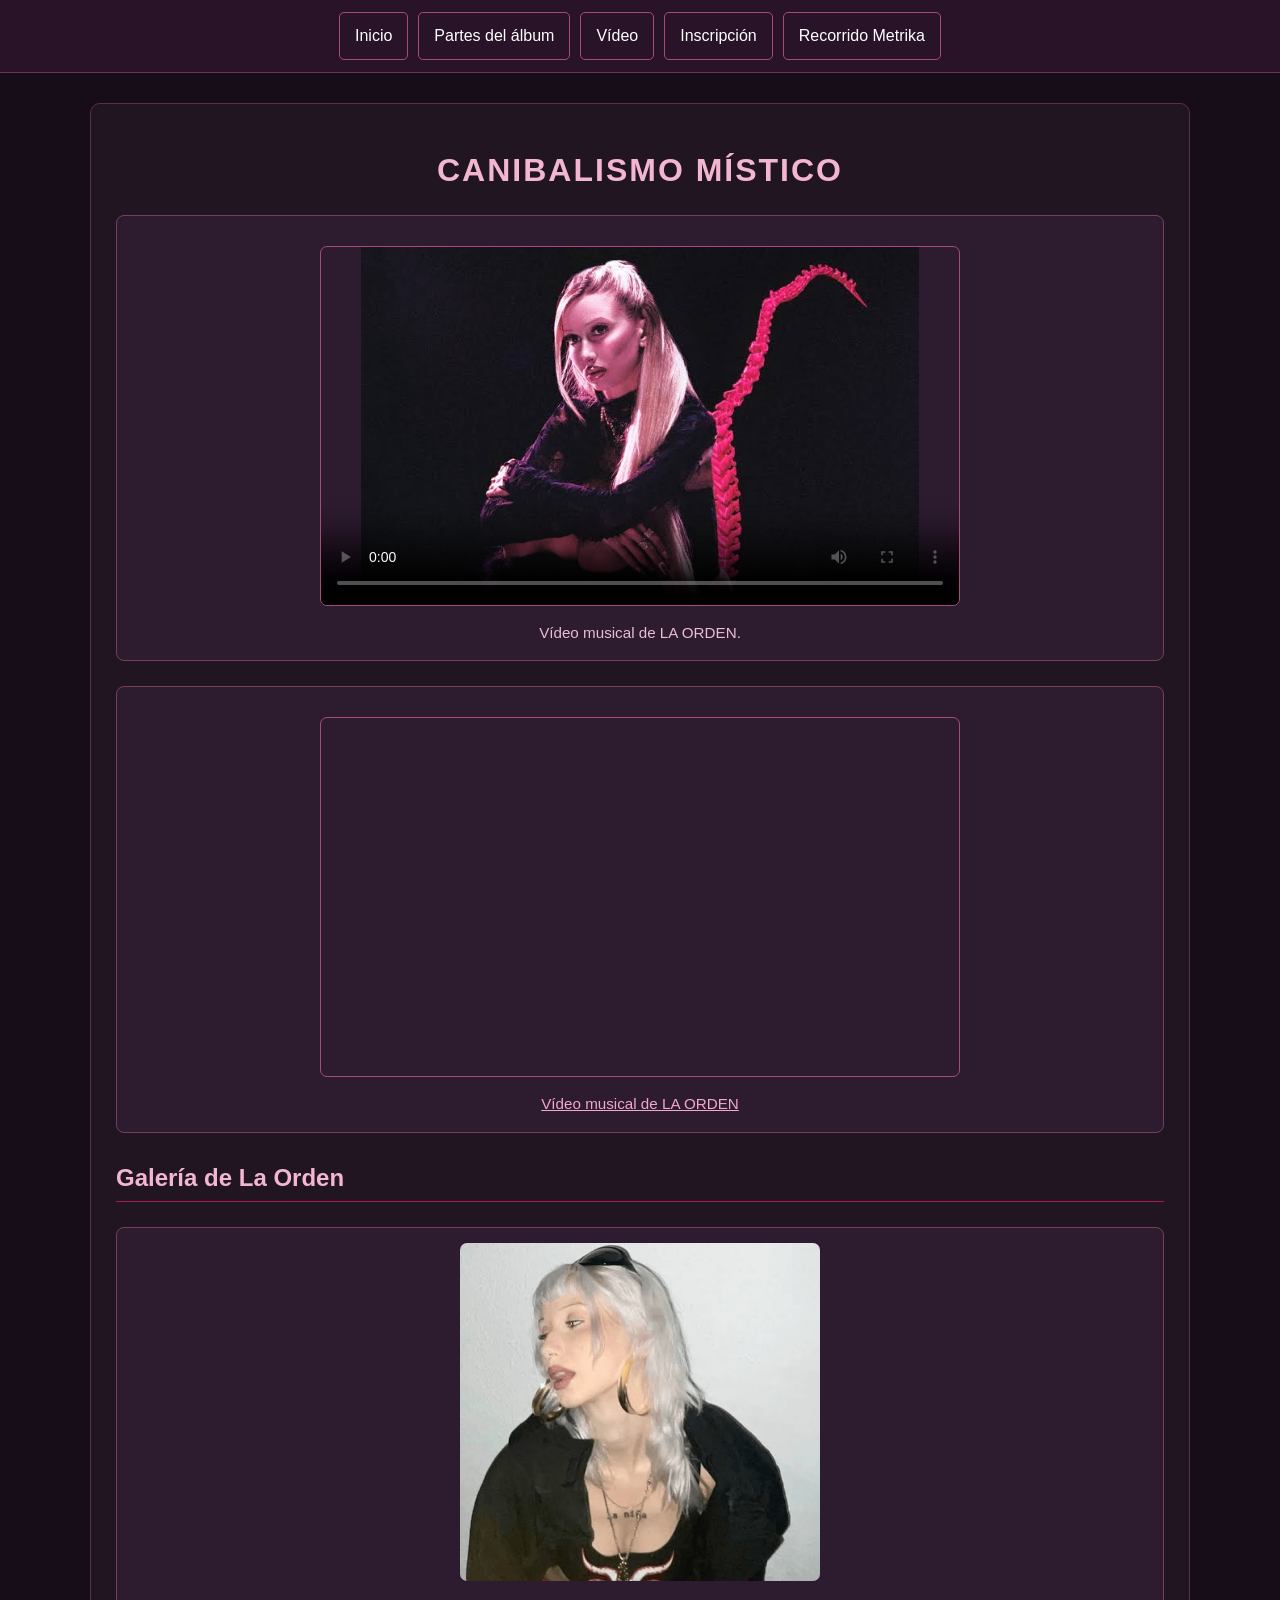
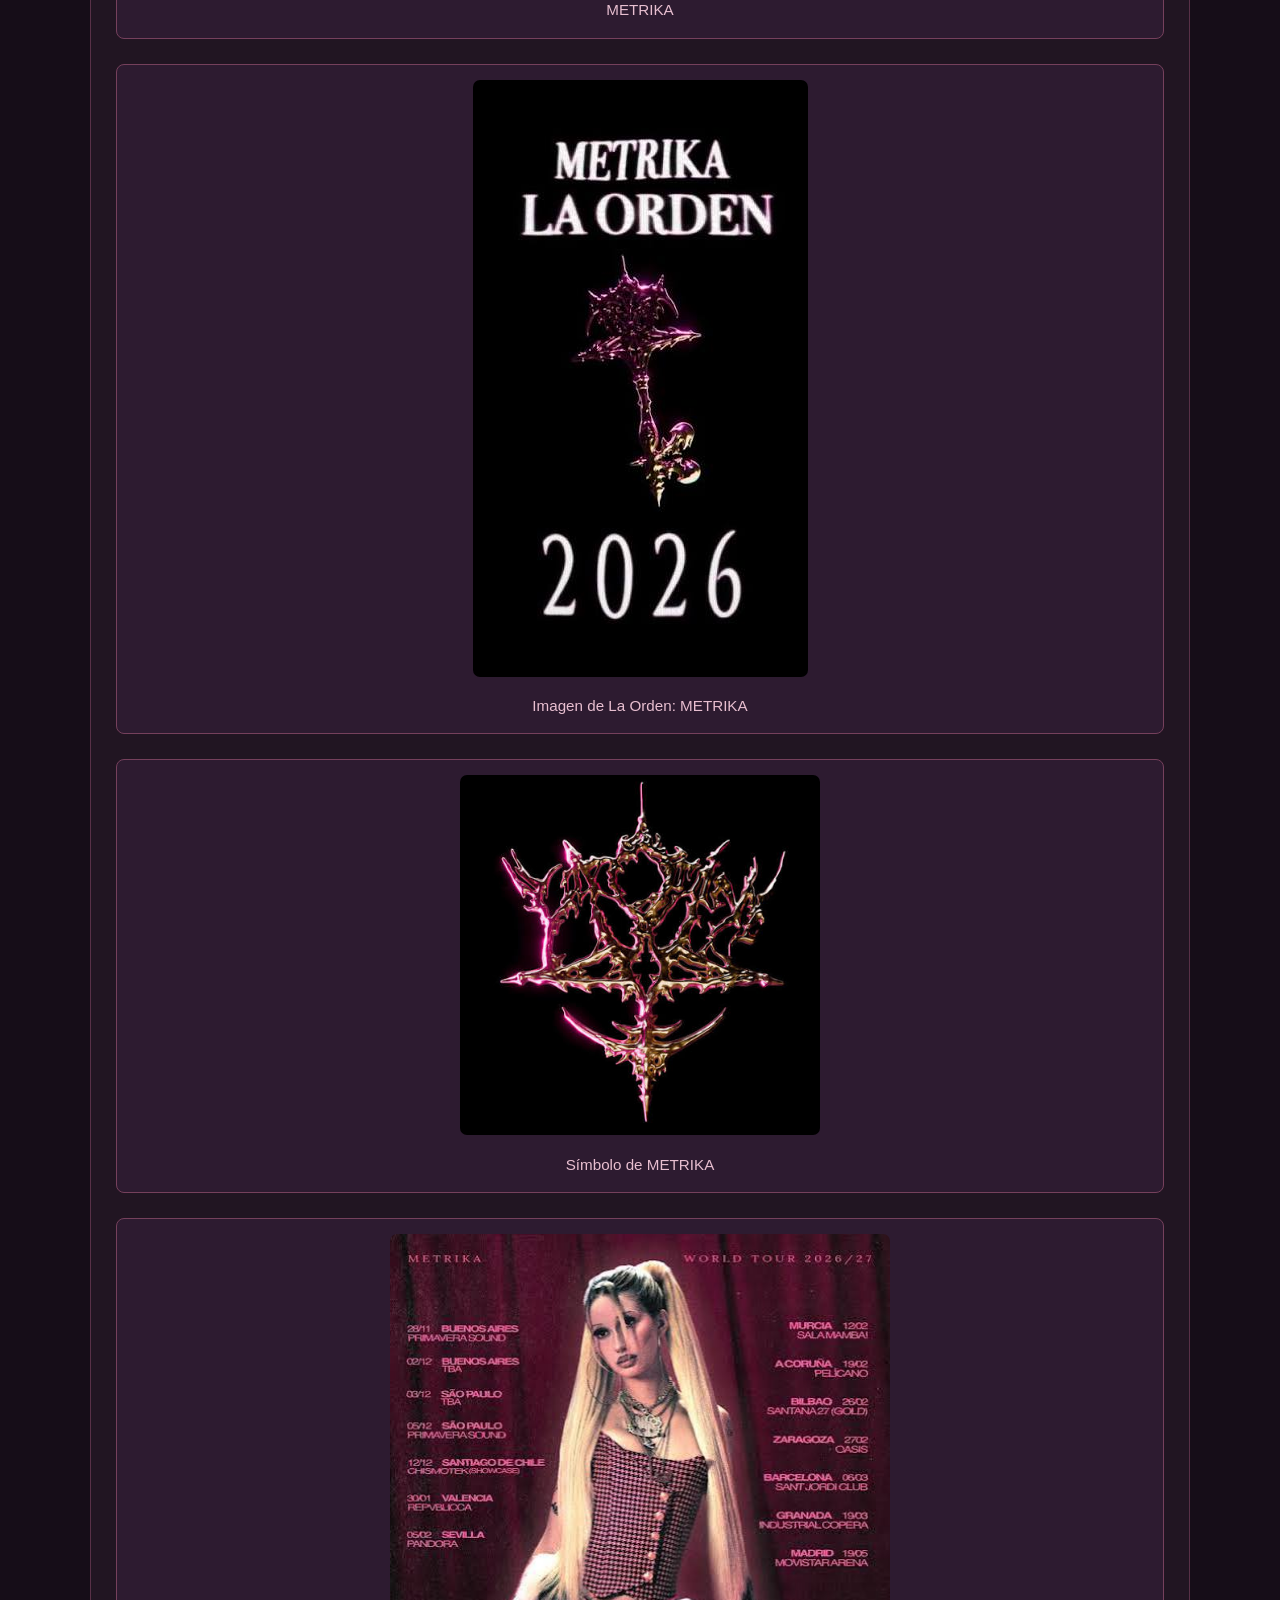
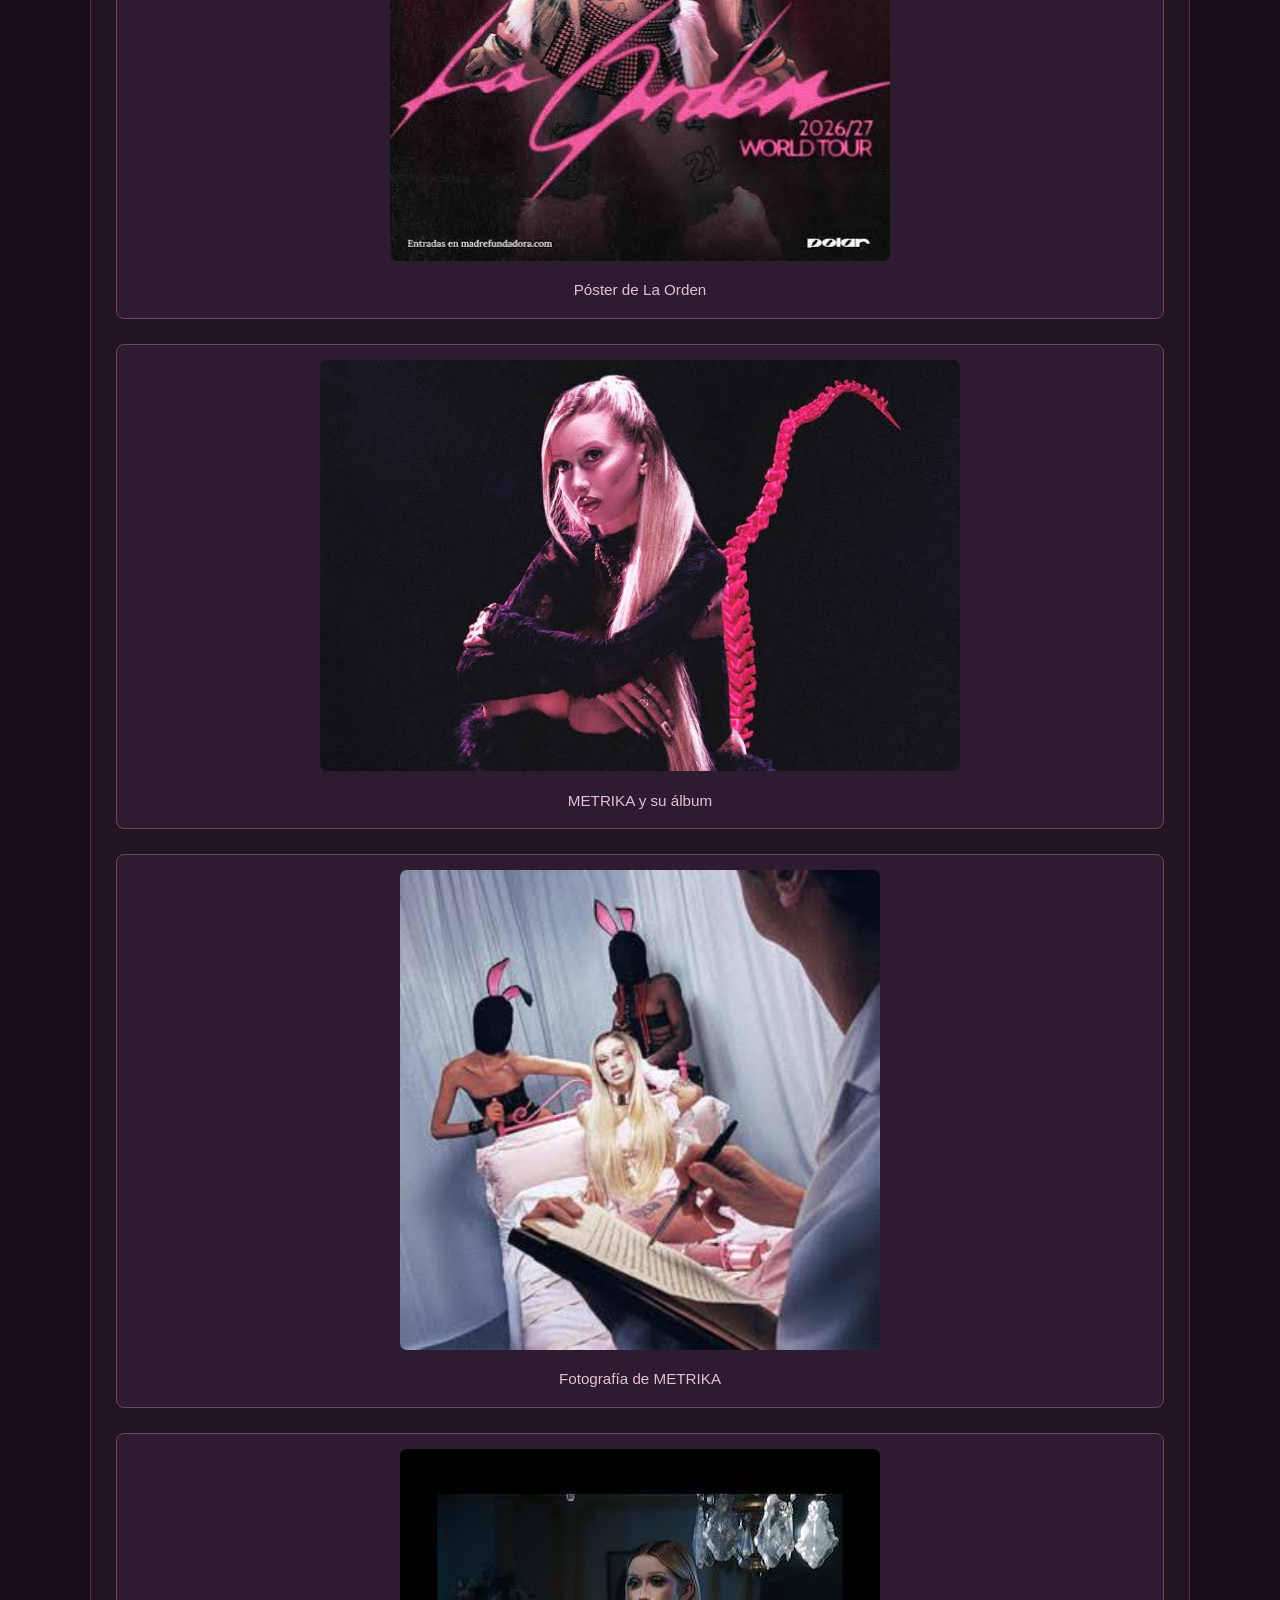
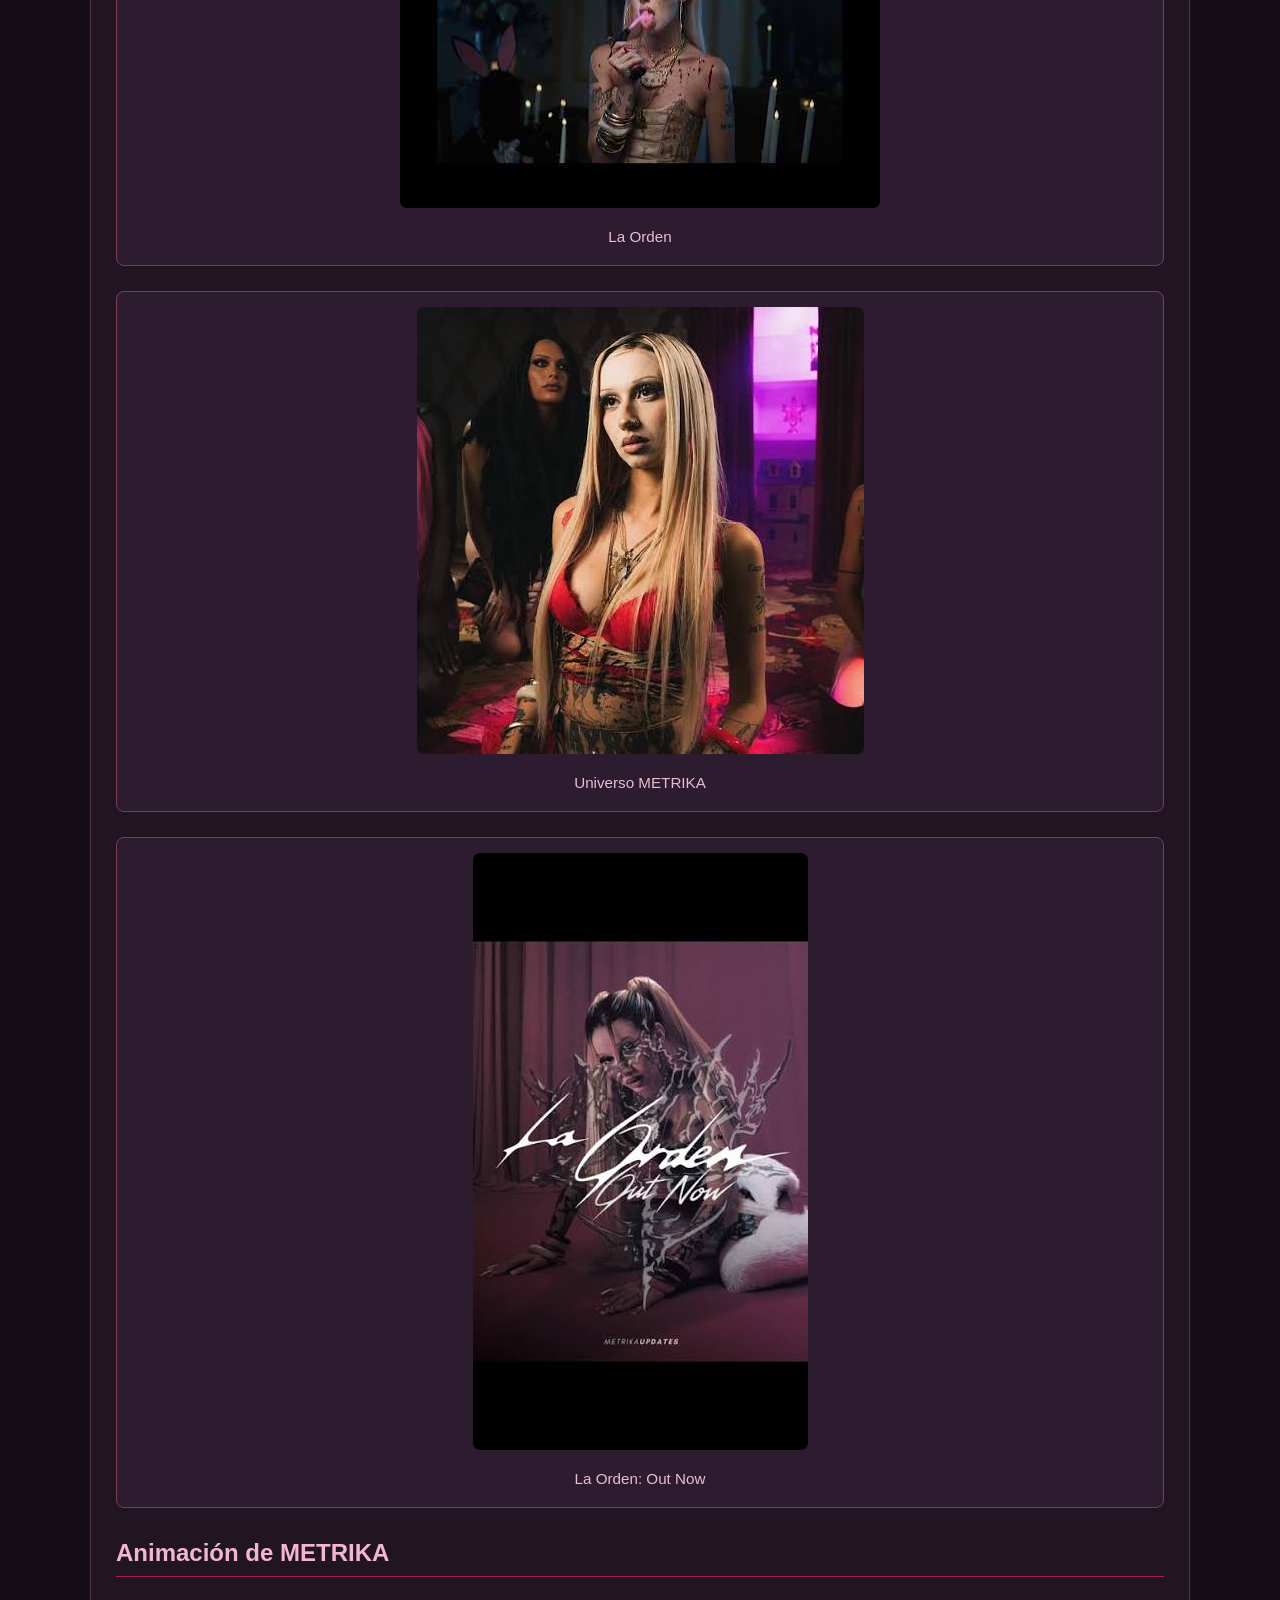
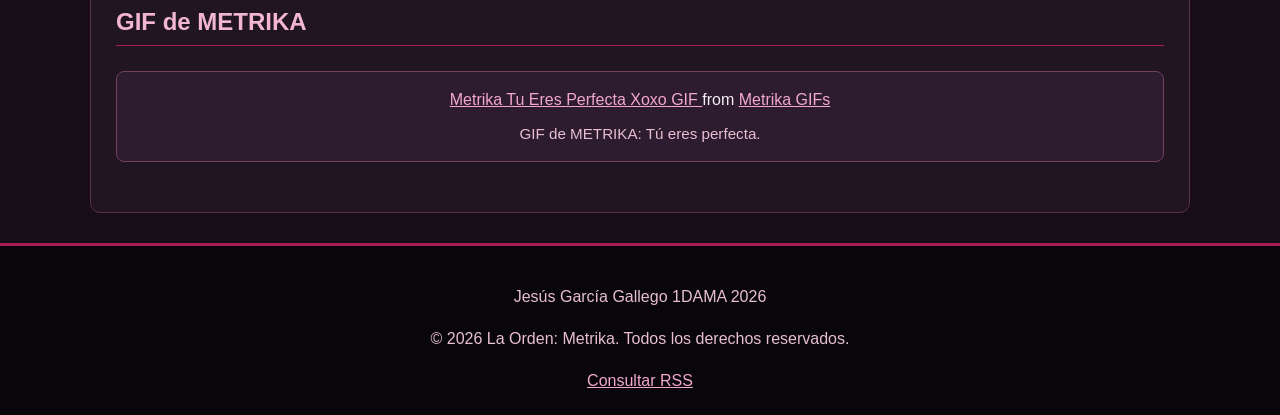
<file: video.html>
<!DOCTYPE html>
<html lang="es">

<head>
    <link rel="stylesheet" href="css/estilos.css">
    <meta charset="UTF-8">
    <meta name="viewport" content="width=device-width, initial-scale=1.0">

    <title>La Orden: Vídeo y Galería</title>

    <link rel="icon" href="images/images.svg" type="image/svg+xml">
</head>

<body>

    <nav>
        <ul>
            <li><a href="index.html">Inicio</a></li>
            <li><a href="partesalbum.html">Partes del álbum</a></li>
            <li><a href="video.html">Vídeo</a></li>
            <li><a href="inscripcion.html">Inscripción</a></li>
            <li><a href="recorrido.html">Recorrido Metrika</a></li>
        </ul>
    </nav>

    <main>

        <h1 id="canibalismo-mistico">Canibalismo Místico</h1>

        
<figure>
    <video width="640" height="360"
           controls
           preload="metadata"
           poster="images/laorden4.jpeg">

        <source src="videos/Metrika-Dia-SnapYT.App.mp4"
                type="video/mp4">

        Tu navegador no soporta la reproducción de vídeos.
    </video>

    <figcaption>
        Vídeo musical de LA ORDEN.
    </figcaption>
</figure>

        </figure>

        
<figure>
    <iframe
        width="640"
        height="360"
        src="https://youtu.be/d5JwnNs_0Q4?si=6Bb-Pa6EXcaoy7QY"
        title="Vídeo musical de LA ORDEN"
        frameborder="0"
        allow="accelerometer; autoplay; clipboard-write; encrypted-media; gyroscope; picture-in-picture; web-share"
        allowfullscreen>
    </iframe>

    <figcaption>
        <a href="https://youtu.be/d5JwnNs_0Q4?si=6Bb-Pa6EXcaoy7QY" target="_blank">Vídeo musical de LA ORDEN</a>
    </figcaption>
</figure>

        


        <h2>Galería de La Orden</h2>

        <figure>
            <img src="images/metrikapng.png"
                 width="360" height="360"
                 alt="Imagen de METRIKA"
                 loading="lazy">

            <figcaption>METRIKA</figcaption>
        </figure>

        <figure>
            <img src="images/laorden1.jpeg"
                 width="335" height="597"
                 alt="Imagen promocional de La Orden de METRIKA">

            <figcaption>Imagen de La Orden: METRIKA</figcaption>
        </figure>

        <figure>
            <img src="images/laorden2.jpeg"
                 width="360" height="360"
                 alt="Símbolo relacionado con La Orden de METRIKA">

            <figcaption>Símbolo de METRIKA</figcaption>
        </figure>

        <figure>
            <img src="images/laorden3.jpeg"
                usemap="#mapa-laorden"
                 width="500" height="620"
                 alt="Póster promocional de La Orden de METRIKA"
                 loading="lazy">
                 <map name="mapa-laorden">
                    <area shape="rect" title="Vídeo musical de La Orden" coords="50,50,150,150" href="https://www.youtube.com/watch?v=COaxsgwKobY" alt="Enlace al vídeo musical de La Orden">
                    <area shape="circle" title="Cuenta de Instagram de METRIKA" coords="300,300,50" href="https://www.instagram.com/metrikazf/" alt="Enlace a la cuenta de Instagram de METRIKA">
                    <area shape="poly" title="Página oficial LA ORDEN" coords="400,100,450,150,400,200,350,150" href="https://www.madrefundadora.com/" alt="Enlace a la página de Facebook de METRIKA">

            <figcaption>Póster de La Orden</figcaption>
        </figure>

        <figure>
            <img src="images/laorden4.jpeg"
                 width="640" height="360"
                 alt="Imagen de METRIKA relacionada con su álbum"
                 loading="lazy">

            <figcaption>METRIKA y su álbum</figcaption>
        </figure>

        <figure>
            <img src="images/laorden5.jpeg"
                 width="480" height="460"
                 alt="Fotografía promocional de METRIKA"
                 loading="lazy">

            <figcaption>Fotografía de METRIKA</figcaption>
        </figure>

        <figure>
            <img src="images/laorden6.jpeg"
                 width="480" height="360"
                 alt="Imagen artística de La Orden"
                 loading="lazy">

            <figcaption>La Orden</figcaption>
        </figure>

        <figure>
            <img src="images/laorden7.jpeg"
                 width="447" height="447"
                 alt="Imagen relacionada con METRIKA"
                 loading="lazy">

            <figcaption>Universo METRIKA</figcaption>
        </figure>

        <figure>
            <img src="images/laorden8.jpeg"
                 width="335" height="600"
                 alt="Cartel de lanzamiento de La Orden"
                 loading="lazy">

            <figcaption>La Orden: Out Now</figcaption>
        </figure>

        <!-- IMAGEN ANIMADA LOCAL -->

        <h2>Animación de METRIKA</h2>

        <h2>GIF de METRIKA</h2>

<figure>
    <div class="tenor-gif-embed"
         data-postid="16420213860402360362"
         data-share-method="host"
         data-aspect-ratio="1.09357"
         data-width="100%">
        <a href="https://tenor.com/view/metrika-tu-eres-perfecta-xoxo-gif-16420213860402360362">
            Metrika Tu Eres Perfecta Xoxo GIF
        </a>
        from
        <a href="https://tenor.com/search/metrika-gifs">Metrika GIFs</a>
    </div>

    <script async src="https://tenor.com/embed.js"></script>

    <figcaption>GIF de METRIKA: Tú eres perfecta.</figcaption>
</figure>

    </main>

    <footer>
        <p>Jesús García Gallego 1DAMA 2026 </p>
        <p>© 2026 La Orden: Metrika. Todos los derechos reservados.</p>
         <a href="rss.xml">Consultar RSS</a>
    </footer>

</body>
</html>
</file>
<file: css/estilos.css>
* {
    box-sizing: border-box;
}

body {
    margin: 0;
    padding: 0;
    font-family: Arial, Helvetica, sans-serif;
    color: #f5edf3;
    background-color: #160d18;
    line-height: 1.6;
}

/* Cabecera y navegación */
header {
    background-color: #09060b;
    text-align: center;
    padding: 25px 15px;
    border-bottom: 3px solid #a51d52;
}

header h1 {
    color: #f2b6d0;
    text-transform: uppercase;
    letter-spacing: 3px;
}

nav {
    background-color: #281329;
    padding: 12px;
    border-bottom: 1px solid #71304f;
}

nav ul {
    list-style: none;
    margin: 0;
    padding: 0;
    display: flex;
    justify-content: center;
    flex-wrap: wrap;
    gap: 10px;
}

nav a {
    display: block;
    color: #ffffff;
    text-decoration: none;
    padding: 10px 15px;
    border: 1px solid #a84c76;
    border-radius: 5px;
}

nav a:hover {
    background-color: #a51d52;
    color: #ffffff;
}

/* Contenido principal */
main {
    width: 90%;
    max-width: 1100px;
    margin: 30px auto;
    padding: 25px;
    background-color: #211522;
    border: 1px solid #583047;
    border-radius: 10px;
}

h1, h2, h3 {
    color: #f2b6d0;
    line-height: 1.25;
}

h1 {
    text-align: center;
    text-transform: uppercase;
    letter-spacing: 2px;
}

h2 {
    border-bottom: 1px solid #a51d52;
    padding-bottom: 8px;
    margin-top: 30px;
}

p {
    margin-bottom: 16px;
}

a {
    color: #f2a8ca;
}

a:hover {
    color: #ffffff;
}

strong {
    color: #ffd1e3;
}

/* Imágenes, vídeos y figuras */
img, video, iframe {
    max-width: 100%;
}

img {
    height: auto;
    border-radius: 7px;
}

figure {
    margin: 25px auto;
    padding: 15px;
    text-align: center;
    background-color: #2d1b30;
    border: 1px solid #75405c;
    border-radius: 8px;
}

figcaption {
    margin-top: 10px;
    color: #e8bfd0;
    font-size: 0.95em;
}

video, iframe {
    display: block;
    margin: 15px auto;
    border: 1px solid #a84c76;
    border-radius: 7px;
}

/* Tablas */
table {
    width: 100%;
    border-collapse: collapse;
    margin: 20px 0;
    background-color: #2d1b30;
}

caption {
    color: #f2b6d0;
    font-weight: bold;
    padding: 10px;
}

th, td {
    border: 1px solid #89516d;
    padding: 10px;
    text-align: left;
}

th {
    background-color: #6f183e;
    color: #ffffff;
}

/* Formularios */
form {
    max-width: 750px;
    margin: 20px auto;
}

fieldset {
    margin-bottom: 22px;
    padding: 18px;
    border: 1px solid #a84c76;
    border-radius: 7px;
}

legend {
    color: #f2b6d0;
    font-weight: bold;
    padding: 0 8px;
}

label {
    display: inline-block;
    margin: 6px 0;
}

input, select, textarea {
    max-width: 100%;
    padding: 9px;
    margin: 5px 0 12px;
    color: #211522;
    background-color: #fff5fa;
    border: 1px solid #c77b9e;
    border-radius: 4px;
}

input[type="radio"],
input[type="checkbox"],
input[type="range"] {
    accent-color: #a51d52;
}

button, input[type="submit"], input[type="reset"] {
    padding: 11px 18px;
    margin: 8px 5px 8px 0;
    color: #ffffff;
    background-color: #8d1748;
    border: 1px solid #e28bb1;
    border-radius: 5px;
    cursor: pointer;
}

button:hover, input[type="submit"]:hover, input[type="reset"]:hover {
    background-color: #bd2c68;
}

/* Pie de página */
footer {
    padding: 22px;
    text-align: center;
    color: #e8bfd0;
    background-color: #09060b;
    border-top: 3px solid #a51d52;
}

/* Para pantallas pequeñas */
@media (max-width: 600px) {
    main {
        width: 96%;
        padding: 15px;
    }

    nav ul {
        flex-direction: column;
        text-align: center;
    }

    nav a {
        display: block;
    }
}
</file>
